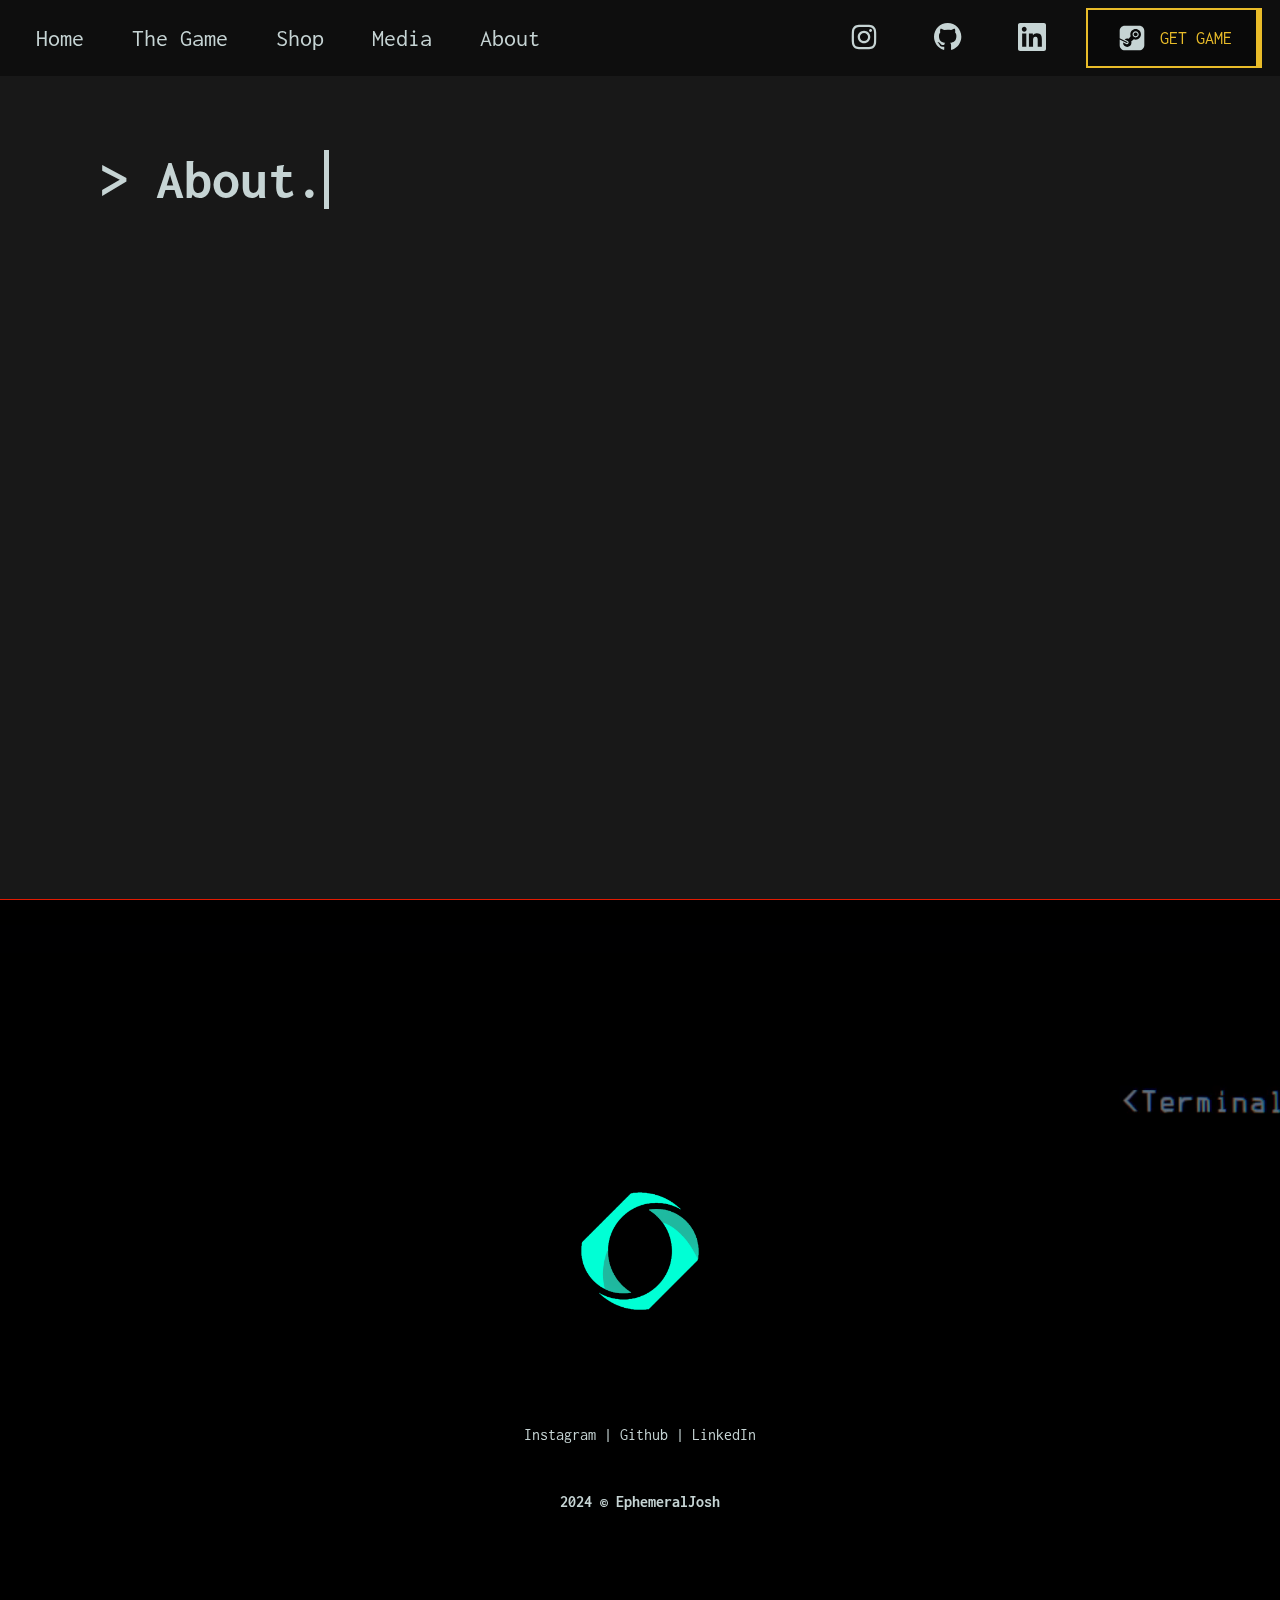
<file: about.html>
<!DOCTYPE html>
<html lang="en">
<head>
    <meta charset="UTF-8">
    <meta name="viewport" content="width=device-width, initial-scale=1.0">
    <link rel="shortcut icon" href="media/image/ephemeral_icon.png">
    <title>About | Ephemeral</title>
    

    <!-- Styles -->
    <link rel="stylesheet" href="styled/styles.css">

    <!-- Fonts -->
    <link rel="preconnect" href="https://fonts.googleapis.com">
    <link rel="preconnect" href="https://fonts.gstatic.com" crossorigin>
    <link href="https://fonts.googleapis.com/css2?family=Inconsolata:wght@200..900&display=swap" rel="stylesheet">


</head>
<body>

    <header class="navbar_container"> 

        <section class="navbar_content">
            
            <button class="navbar_hamburger" type="button" tabindex="0">
                <svg class="navbar_icon" x="10px" y="10px" width="100" height="100" viewBox="0 0 50 50">
                    <path d="M 0 9 L 0 11 L 50 11 L 50 9 Z M 0 24 L 0 26 L 50 26 L 50 24 Z M 0 39 L 0 41 L 50 41 L 50 39 Z"></path>
                </svg>
            </button> 

            <nav class="navbar_links">
                <ul class="navbar_list">
                    <li class="navbar_item">
                        <a class="navbar_link" rel="noopener noreferrer" target="_self" href="index.html">
                            Home
                        </a>
                    </li>
                    <li class="navbar_item">
                        <a class="navbar_link" rel="noopener noreferrer" target="_self" href="game.html">
                            The Game
                        </a>
                    </li>
                    <li class="navbar_item">
                        <a class="navbar_link" rel="noopener noreferrer" target="_self" href="shop.html">
                            Shop
                        </a>
                    </li>
                    <li class="navbar_item">
                        <a class="navbar_link" rel="noopener noreferrer" target="_self" href="media.html">
                            Media
                        </a>
                    </li>
                    <li class="navbar_item">
                        <a class="navbar_link" rel="noopener noreferrer" target="_self" href="about.html">
                            About
                        </a>
                    </li>
                </ul>
            </nav>

            <nav class="navbar_socials">
                <ul class="navbar_list">
                    <li class="navbar_item">
                        <a class="navbar_social_link" title="instagram" href="https://www.instagram.com/iosh.aa/" target="_blank" rel="noopener noreferrer">
                            <svg class="navbar_icon" width="30px" height="30px" viewBox="0 0 448 512">
                                <path d="M224.1 141c-63.6 0-114.9 51.3-114.9 114.9s51.3 114.9 114.9 114.9S339 319.5 339 255.9 287.7 141 224.1 141zm0 189.6c-41.1 0-74.7-33.5-74.7-74.7s33.5-74.7 74.7-74.7 74.7 33.5 74.7 74.7-33.6 74.7-74.7 74.7zm146.4-194.3c0 14.9-12 26.8-26.8 26.8-14.9 0-26.8-12-26.8-26.8s12-26.8 26.8-26.8 26.8 12 26.8 26.8zm76.1 27.2c-1.7-35.9-9.9-67.7-36.2-93.9-26.2-26.2-58-34.4-93.9-36.2-37-2.1-147.9-2.1-184.9 0-35.8 1.7-67.6 9.9-93.9 36.1s-34.4 58-36.2 93.9c-2.1 37-2.1 147.9 0 184.9 1.7 35.9 9.9 67.7 36.2 93.9s58 34.4 93.9 36.2c37 2.1 147.9 2.1 184.9 0 35.9-1.7 67.7-9.9 93.9-36.2 26.2-26.2 34.4-58 36.2-93.9 2.1-37 2.1-147.8 0-184.8zM398.8 388c-7.8 19.6-22.9 34.7-42.6 42.6-29.5 11.7-99.5 9-132.1 9s-102.7 2.6-132.1-9c-19.6-7.8-34.7-22.9-42.6-42.6-11.7-29.5-9-99.5-9-132.1s-2.6-102.7 9-132.1c7.8-19.6 22.9-34.7 42.6-42.6 29.5-11.7 99.5-9 132.1-9s102.7-2.6 132.1 9c19.6 7.8 34.7 22.9 42.6 42.6 11.7 29.5 9 99.5 9 132.1s2.7 102.7-9 132.1z"/>
                            </svg>
                        </a>
                    </li>
                    <li class="navbar_item">
                        <a class="navbar_social_link" title="github" href="https://github.com/IDJoshy" target="_blank" rel="noopener noreferrer">
                            <svg class="navbar_icon" width="30px" height="30px" viewBox="0 0 100 100">
                                <path d="M48.854 0C21.839 0 0 22 0 49.217c0 21.756 13.993 40.172 33.405 46.69 2.427.49 3.316-1.059 3.316-2.362 0-1.141-.08-5.052-.08-9.127-13.59 2.934-16.42-5.867-16.42-5.867-2.184-5.704-5.42-7.17-5.42-7.17-4.448-3.015.324-3.015.324-3.015 4.934.326 7.523 5.052 7.523 5.052 4.367 7.496 11.404 5.378 14.235 4.074.404-3.178 1.699-5.378 3.074-6.6-10.839-1.141-22.243-5.378-22.243-24.283 0-5.378 1.94-9.778 5.014-13.2-.485-1.222-2.184-6.275.486-13.038 0 0 4.125-1.304 13.426 5.052a46.97 46.97 0 0 1 12.214-1.63c4.125 0 8.33.571 12.213 1.63 9.302-6.356 13.427-5.052 13.427-5.052 2.67 6.763.97 11.816.485 13.038 3.155 3.422 5.015 7.822 5.015 13.2 0 18.905-11.404 23.06-22.324 24.283 1.78 1.548 3.316 4.481 3.316 9.126 0 6.6-.08 11.897-.08 13.526 0 1.304.89 2.853 3.316 2.364 19.412-6.52 33.405-24.935 33.405-46.691C97.707 22 75.788 0 48.854 0z" />
                            </svg>
                        </a>
                    </li>
                    <li class="navbar_item">
                        <a class="navbar_social_link" title="linkedIn" href="https://www.linkedin.com/in/joshua-auristondo-gonzales-b7a183304/" target="_blank" rel="noopener noreferrer">
                            <svg class="navbar_icon" width="30px" height="30px" viewBox="0 0 256 256">
                                <path d="M218.123122,218.127392 L180.191928,218.127392 L180.191928,158.724263 C180.191928,144.559023 179.939053,126.323993 160.463756,126.323993 C140.707926,126.323993 137.685284,141.757585 137.685284,157.692986 L137.685284,218.123441 L99.7540894,218.123441 L99.7540894,95.9665207 L136.168036,95.9665207 L136.168036,112.660562 L136.677736,112.660562 C144.102746,99.9650027 157.908637,92.3824528 172.605689,92.9280076 C211.050535,92.9280076 218.138927,118.216023 218.138927,151.114151 L218.123122,218.127392 Z M56.9550587,79.2685282 C44.7981969,79.2707099 34.9413443,69.4171797 34.9391618,57.260052 C34.93698,45.1029244 44.7902948,35.2458562 56.9471566,35.2436736 C69.1040185,35.2414916 78.9608713,45.0950217 78.963054,57.2521493 C78.9641017,63.090208 76.6459976,68.6895714 72.5186979,72.8184433 C68.3913982,76.9473153 62.7929898,79.26748 56.9550587,79.2685282 M75.9206558,218.127392 L37.94995,218.127392 L37.94995,95.9665207 L75.9206558,95.9665207 L75.9206558,218.127392 Z M237.033403,0.0182577091 L18.8895249,0.0182577091 C8.57959469,-0.0980923971 0.124827038,8.16056231 -0.001,18.4706066 L-0.001,237.524091 C0.120519052,247.839103 8.57460631,256.105934 18.8895249,255.9977 L237.033403,255.9977 C247.368728,256.125818 255.855922,247.859464 255.999,237.524091 L255.999,18.4548016 C255.851624,8.12438979 247.363742,-0.133792868 237.033403,0.000790807055"/>
                            </svg>
                        </a>
                    </li>
                </ul>
            </nav>

            <a class="navbar_get" target="_blank" href="https://store.steampowered.com/?l=spanish">
                <svg class="navbar_icon" viewBox="0 0 50 50">
                    <path d="M 12 3 C 7.04 3 3 7.04 3 12 L 3 25.390625 L 16.449219 32.109375 C 16.939219 32.349375 17.140625 32.949219 16.890625 33.449219 C 16.720625 33.799219 16.37 34 16 34 C 15.85 34 15.700781 33.970625 15.550781 33.890625 L 3 27.619141 L 3 38 C 3 42.96 7.04 47 12 47 L 38 47 C 42.96 47 47 42.96 47 38 L 47 12 C 47 7.04 42.96 3 38 3 L 12 3 z M 31.5 9 C 36.74 9 41 13.26 41 18.5 C 41 23.74 36.74 28 31.5 28 C 30.4 28 29.340078 27.819219 28.330078 27.449219 L 23.580078 31.029297 C 23.860078 31.819297 24 32.65 24 33.5 C 24 37.64 20.64 41 16.5 41 C 12.36 41 9 37.64 9 33.5 C 9 33.28 9.0095312 33.069375 9.0195312 32.859375 L 14.660156 35.679688 C 15.080156 35.889688 15.54 36 16 36 C 17.14 36 18.169688 35.359844 18.679688 34.339844 C 19.419687 32.859844 18.819844 31.060312 17.339844 30.320312 L 11.890625 27.589844 C 13.160625 26.589844 14.76 26 16.5 26 C 17.4 26 18.289141 26.160703 19.119141 26.470703 L 22.570312 21.75 C 22.190313 20.71 22 19.62 22 18.5 C 22 13.26 26.26 9 31.5 9 z M 31.5 13 C 28.474279 13 26 15.474279 26 18.5 C 26 21.525721 28.474279 24 31.5 24 C 34.525721 24 37 21.525721 37 18.5 C 37 15.474279 34.525721 13 31.5 13 z M 31.5 15 C 33.444841 15 35 16.555159 35 18.5 C 35 20.444841 33.444841 22 31.5 22 C 29.555159 22 28 20.444841 28 18.5 C 28 16.555159 29.555159 15 31.5 15 z"/>
                </svg>
                Get Game
            </a>
            
            <div class="navbar_hamburger_content">

            </div>

        </section>

    </header>

    <main class="main_container">
        
        <section class="main_content">
    
            <div class="game_container content_container">
    
                <div id="page_title-container">
                    <h1 class="about-title page-title-text"> 
                        > About.
                    </h1>
                </div>
        
            </div>
    
        </section>
    
    </main>

    <footer class="footer_container">

        <div class="footer_content">

            <div class="footer_background-container">
                <video class="footer_background-video" muted autoplay loop>
                    <source src="media/video/movie_002.mp4" type="video/mp4"> 
                </video>
            </div>
            
            <img class="Ephemeral_icon" src="media/image/ephemeral_icon.png" alt="Ephemeral Josh">

            <div class="footer_column">
                <a class="footer_link" title="instagram" href="https://www.instagram.com/iosh.aa/" target="_blank" rel="noopener noreferrer"> Instagram </a>
                <span class="footer_pipe">|</span>
                <a class="footer_link" title="github" href="https://github.com/IDJoshy" target="_blank" rel="noopener noreferrer"> Github </a>
                <span class="footer_pipe">|</span>
                <a class="footer_link" title="linkedIn" href="https://www.linkedin.com/in/joshua-auristondo-gonzales-b7a183304/" target="_blank" rel="noopener noreferrer"> LinkedIn </a>

                <h3 class="footer_text">2024  &#169; EphemeralJosh</h3>
            </div>
        </div> 
        
    </footer>

</body>
</html>
</file>
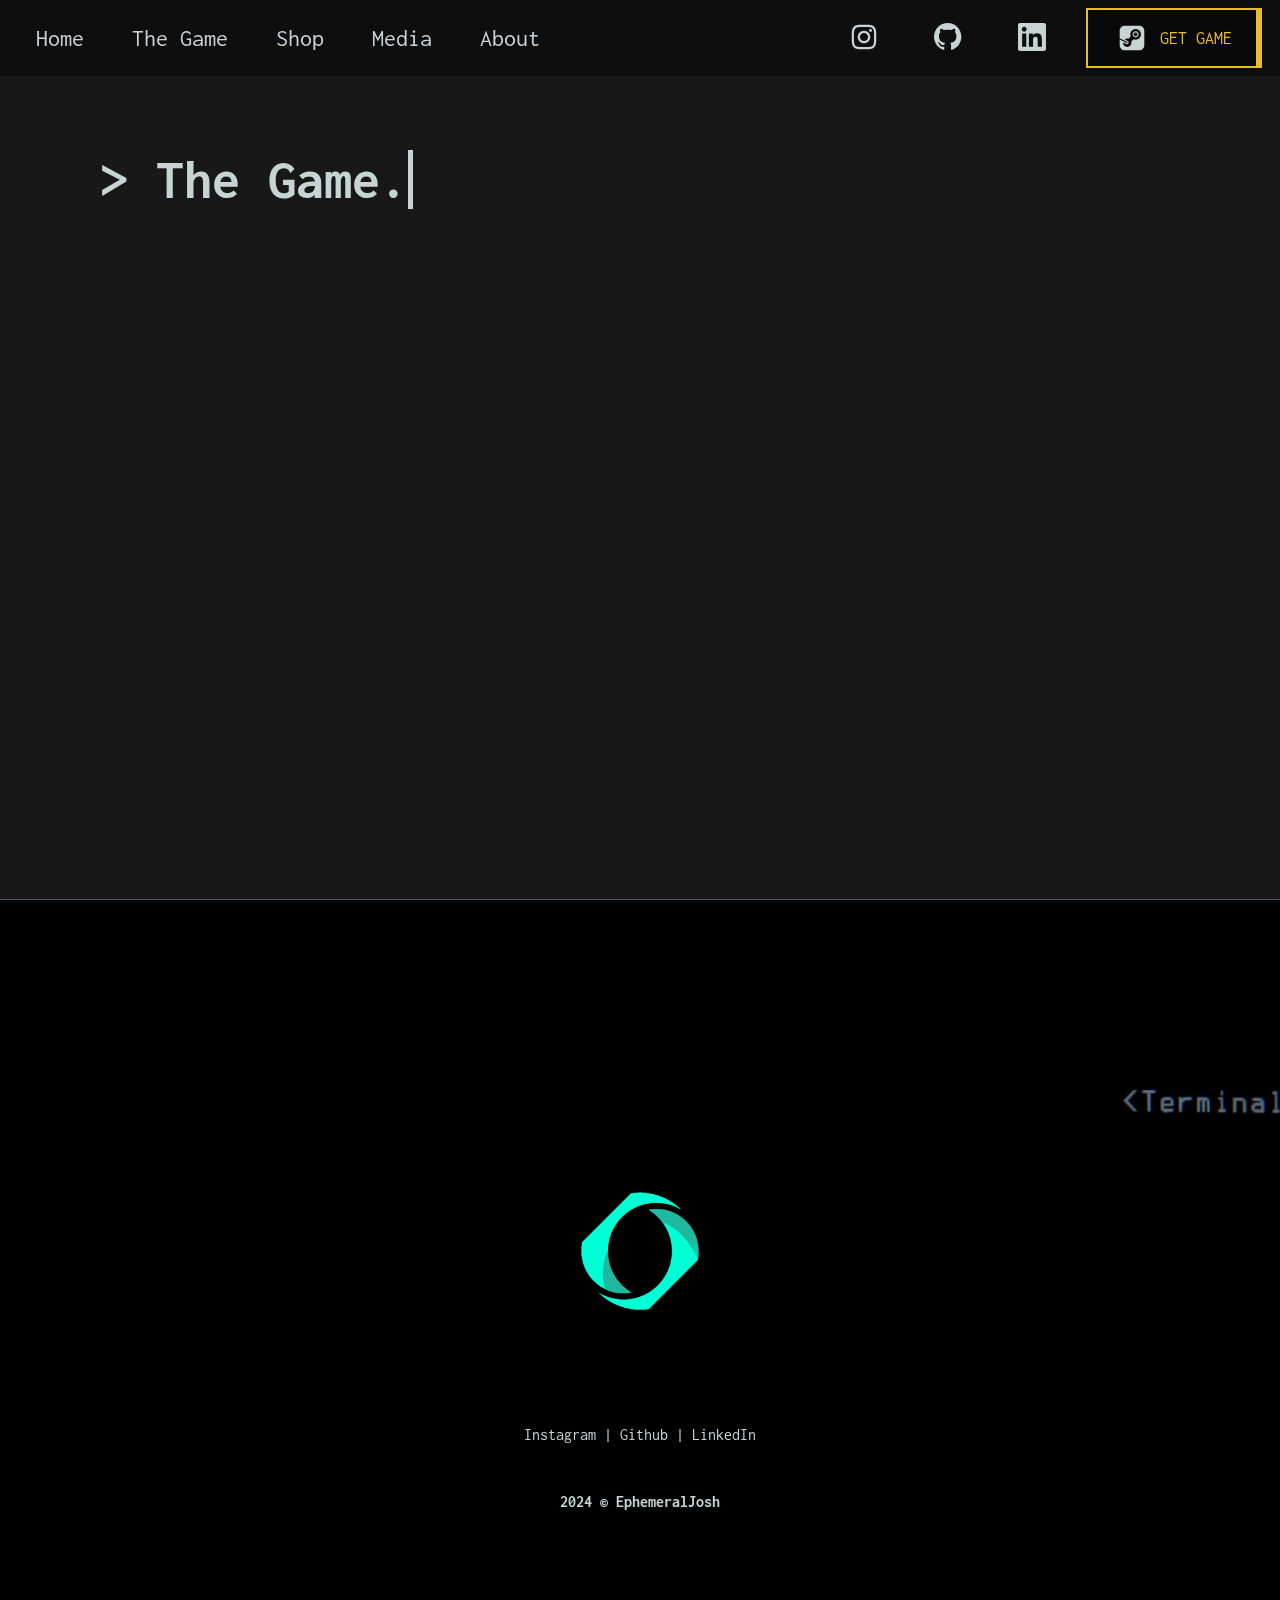
<file: game.html>
<!DOCTYPE html>
<html lang="en">
<head>
    <meta charset="UTF-8">
    <meta name="viewport" content="width=device-width, initial-scale=1.0">
    <link rel="shortcut icon" href="media/image/ephemeral_icon.png">
    <title>The Game | Ephemeral</title>
    

    <!-- Styles -->
    <link rel="stylesheet" href="styled/styles.css">

    <!-- Fonts -->
    <link rel="preconnect" href="https://fonts.googleapis.com">
    <link rel="preconnect" href="https://fonts.gstatic.com" crossorigin>
    <link href="https://fonts.googleapis.com/css2?family=Inconsolata:wght@200..900&display=swap" rel="stylesheet">


</head>
<body>

    <header class="navbar_container"> 

        <section class="navbar_content">
            
            <button class="navbar_hamburger" type="button" tabindex="0">
                <svg class="navbar_icon" x="10px" y="10px" width="100" height="100" viewBox="0 0 50 50">
                    <path d="M 0 9 L 0 11 L 50 11 L 50 9 Z M 0 24 L 0 26 L 50 26 L 50 24 Z M 0 39 L 0 41 L 50 41 L 50 39 Z"></path>
                </svg>
            </button> 

            <nav class="navbar_links">
                <ul class="navbar_list">
                    <li class="navbar_item">
                        <a class="navbar_link" rel="noopener noreferrer" target="_self" href="index.html">
                            Home
                        </a>
                    </li>
                    <li class="navbar_item">
                        <a class="navbar_link" rel="noopener noreferrer" target="_self" href="game.html">
                            The Game
                        </a>
                    </li>
                    <li class="navbar_item">
                        <a class="navbar_link" rel="noopener noreferrer" target="_self" href="shop.html">
                            Shop
                        </a>
                    </li>
                    <li class="navbar_item">
                        <a class="navbar_link" rel="noopener noreferrer" target="_self" href="media.html">
                            Media
                        </a>
                    </li>
                    <li class="navbar_item">
                        <a class="navbar_link" rel="noopener noreferrer" target="_self" href="about.html">
                            About
                        </a>
                    </li>
                </ul>
            </nav>

            <nav class="navbar_socials">
                <ul class="navbar_list">
                    <li class="navbar_item">
                        <a class="navbar_social_link" title="instagram" href="https://www.instagram.com/iosh.aa/" target="_blank" rel="noopener noreferrer">
                            <svg class="navbar_icon" width="30px" height="30px" viewBox="0 0 448 512">
                                <path d="M224.1 141c-63.6 0-114.9 51.3-114.9 114.9s51.3 114.9 114.9 114.9S339 319.5 339 255.9 287.7 141 224.1 141zm0 189.6c-41.1 0-74.7-33.5-74.7-74.7s33.5-74.7 74.7-74.7 74.7 33.5 74.7 74.7-33.6 74.7-74.7 74.7zm146.4-194.3c0 14.9-12 26.8-26.8 26.8-14.9 0-26.8-12-26.8-26.8s12-26.8 26.8-26.8 26.8 12 26.8 26.8zm76.1 27.2c-1.7-35.9-9.9-67.7-36.2-93.9-26.2-26.2-58-34.4-93.9-36.2-37-2.1-147.9-2.1-184.9 0-35.8 1.7-67.6 9.9-93.9 36.1s-34.4 58-36.2 93.9c-2.1 37-2.1 147.9 0 184.9 1.7 35.9 9.9 67.7 36.2 93.9s58 34.4 93.9 36.2c37 2.1 147.9 2.1 184.9 0 35.9-1.7 67.7-9.9 93.9-36.2 26.2-26.2 34.4-58 36.2-93.9 2.1-37 2.1-147.8 0-184.8zM398.8 388c-7.8 19.6-22.9 34.7-42.6 42.6-29.5 11.7-99.5 9-132.1 9s-102.7 2.6-132.1-9c-19.6-7.8-34.7-22.9-42.6-42.6-11.7-29.5-9-99.5-9-132.1s-2.6-102.7 9-132.1c7.8-19.6 22.9-34.7 42.6-42.6 29.5-11.7 99.5-9 132.1-9s102.7-2.6 132.1 9c19.6 7.8 34.7 22.9 42.6 42.6 11.7 29.5 9 99.5 9 132.1s2.7 102.7-9 132.1z"/>
                            </svg>
                        </a>
                    </li>
                    <li class="navbar_item">
                        <a class="navbar_social_link" title="github" href="https://github.com/IDJoshy" target="_blank" rel="noopener noreferrer">
                            <svg class="navbar_icon" width="30px" height="30px" viewBox="0 0 100 100">
                                <path d="M48.854 0C21.839 0 0 22 0 49.217c0 21.756 13.993 40.172 33.405 46.69 2.427.49 3.316-1.059 3.316-2.362 0-1.141-.08-5.052-.08-9.127-13.59 2.934-16.42-5.867-16.42-5.867-2.184-5.704-5.42-7.17-5.42-7.17-4.448-3.015.324-3.015.324-3.015 4.934.326 7.523 5.052 7.523 5.052 4.367 7.496 11.404 5.378 14.235 4.074.404-3.178 1.699-5.378 3.074-6.6-10.839-1.141-22.243-5.378-22.243-24.283 0-5.378 1.94-9.778 5.014-13.2-.485-1.222-2.184-6.275.486-13.038 0 0 4.125-1.304 13.426 5.052a46.97 46.97 0 0 1 12.214-1.63c4.125 0 8.33.571 12.213 1.63 9.302-6.356 13.427-5.052 13.427-5.052 2.67 6.763.97 11.816.485 13.038 3.155 3.422 5.015 7.822 5.015 13.2 0 18.905-11.404 23.06-22.324 24.283 1.78 1.548 3.316 4.481 3.316 9.126 0 6.6-.08 11.897-.08 13.526 0 1.304.89 2.853 3.316 2.364 19.412-6.52 33.405-24.935 33.405-46.691C97.707 22 75.788 0 48.854 0z" />
                            </svg>
                        </a>
                    </li>
                    <li class="navbar_item">
                        <a class="navbar_social_link" title="linkedIn" href="https://www.linkedin.com/in/joshua-auristondo-gonzales-b7a183304/" target="_blank" rel="noopener noreferrer">
                            <svg class="navbar_icon" width="30px" height="30px" viewBox="0 0 256 256">
                                <path d="M218.123122,218.127392 L180.191928,218.127392 L180.191928,158.724263 C180.191928,144.559023 179.939053,126.323993 160.463756,126.323993 C140.707926,126.323993 137.685284,141.757585 137.685284,157.692986 L137.685284,218.123441 L99.7540894,218.123441 L99.7540894,95.9665207 L136.168036,95.9665207 L136.168036,112.660562 L136.677736,112.660562 C144.102746,99.9650027 157.908637,92.3824528 172.605689,92.9280076 C211.050535,92.9280076 218.138927,118.216023 218.138927,151.114151 L218.123122,218.127392 Z M56.9550587,79.2685282 C44.7981969,79.2707099 34.9413443,69.4171797 34.9391618,57.260052 C34.93698,45.1029244 44.7902948,35.2458562 56.9471566,35.2436736 C69.1040185,35.2414916 78.9608713,45.0950217 78.963054,57.2521493 C78.9641017,63.090208 76.6459976,68.6895714 72.5186979,72.8184433 C68.3913982,76.9473153 62.7929898,79.26748 56.9550587,79.2685282 M75.9206558,218.127392 L37.94995,218.127392 L37.94995,95.9665207 L75.9206558,95.9665207 L75.9206558,218.127392 Z M237.033403,0.0182577091 L18.8895249,0.0182577091 C8.57959469,-0.0980923971 0.124827038,8.16056231 -0.001,18.4706066 L-0.001,237.524091 C0.120519052,247.839103 8.57460631,256.105934 18.8895249,255.9977 L237.033403,255.9977 C247.368728,256.125818 255.855922,247.859464 255.999,237.524091 L255.999,18.4548016 C255.851624,8.12438979 247.363742,-0.133792868 237.033403,0.000790807055"/>
                            </svg>
                        </a>
                    </li>
                </ul>
            </nav>

            <a class="navbar_get" target="_blank" href="https://store.steampowered.com/">
                <svg class="navbar_icon" viewBox="0 0 50 50">
                    <path d="M 12 3 C 7.04 3 3 7.04 3 12 L 3 25.390625 L 16.449219 32.109375 C 16.939219 32.349375 17.140625 32.949219 16.890625 33.449219 C 16.720625 33.799219 16.37 34 16 34 C 15.85 34 15.700781 33.970625 15.550781 33.890625 L 3 27.619141 L 3 38 C 3 42.96 7.04 47 12 47 L 38 47 C 42.96 47 47 42.96 47 38 L 47 12 C 47 7.04 42.96 3 38 3 L 12 3 z M 31.5 9 C 36.74 9 41 13.26 41 18.5 C 41 23.74 36.74 28 31.5 28 C 30.4 28 29.340078 27.819219 28.330078 27.449219 L 23.580078 31.029297 C 23.860078 31.819297 24 32.65 24 33.5 C 24 37.64 20.64 41 16.5 41 C 12.36 41 9 37.64 9 33.5 C 9 33.28 9.0095312 33.069375 9.0195312 32.859375 L 14.660156 35.679688 C 15.080156 35.889688 15.54 36 16 36 C 17.14 36 18.169688 35.359844 18.679688 34.339844 C 19.419687 32.859844 18.819844 31.060312 17.339844 30.320312 L 11.890625 27.589844 C 13.160625 26.589844 14.76 26 16.5 26 C 17.4 26 18.289141 26.160703 19.119141 26.470703 L 22.570312 21.75 C 22.190313 20.71 22 19.62 22 18.5 C 22 13.26 26.26 9 31.5 9 z M 31.5 13 C 28.474279 13 26 15.474279 26 18.5 C 26 21.525721 28.474279 24 31.5 24 C 34.525721 24 37 21.525721 37 18.5 C 37 15.474279 34.525721 13 31.5 13 z M 31.5 15 C 33.444841 15 35 16.555159 35 18.5 C 35 20.444841 33.444841 22 31.5 22 C 29.555159 22 28 20.444841 28 18.5 C 28 16.555159 29.555159 15 31.5 15 z"/>
                </svg>
                Get Game
            </a>
            
            <div class="navbar_hamburger_content">

            </div>

        </section>

    </header>

    <main class="main_container">
        
        <section class="main_content">
    
            <div class="game_container content_container">
    
                <div id="page_title-container">
                    <h1 class="game-title page-title-text"> 
                        > The Game. 
                    </h1>
                </div>
    
                <div class="game_content">
    
                    <div class="game_holder">
    
                        <h2 class="game_holder-text">
                            
                        </h2>
                        
                    </div>
    
                </div>
    
            </div>
    
        </section>
    
    </main>

    <footer class="footer_container">

        <div class="footer_content">

            <div class="footer_background-container">
                <video class="footer_background-video" muted autoplay loop>
                    <source src="media/video/movie_002.mp4" type="video/mp4"> 
                </video>
            </div>
            
            <img class="Ephemeral_icon" src="media/image/ephemeral_icon.png" alt="Ephemeral Josh">

            <div class="footer_column">
                <a class="footer_link" title="instagram" href="https://www.instagram.com/iosh.aa/" target="_blank" rel="noopener noreferrer"> Instagram </a>
                <span class="footer_pipe">|</span>
                <a class="footer_link" title="github" href="https://github.com/IDJoshy" target="_blank" rel="noopener noreferrer"> Github </a>
                <span class="footer_pipe">|</span>
                <a class="footer_link" title="linkedIn" href="https://www.linkedin.com/in/joshua-auristondo-gonzales-b7a183304/" target="_blank" rel="noopener noreferrer"> LinkedIn </a>

                <h3 class="footer_text">2024  &#169; EphemeralJosh</h3>
            </div>
        </div> 
        
    </footer>

</body>
</html>
</file>
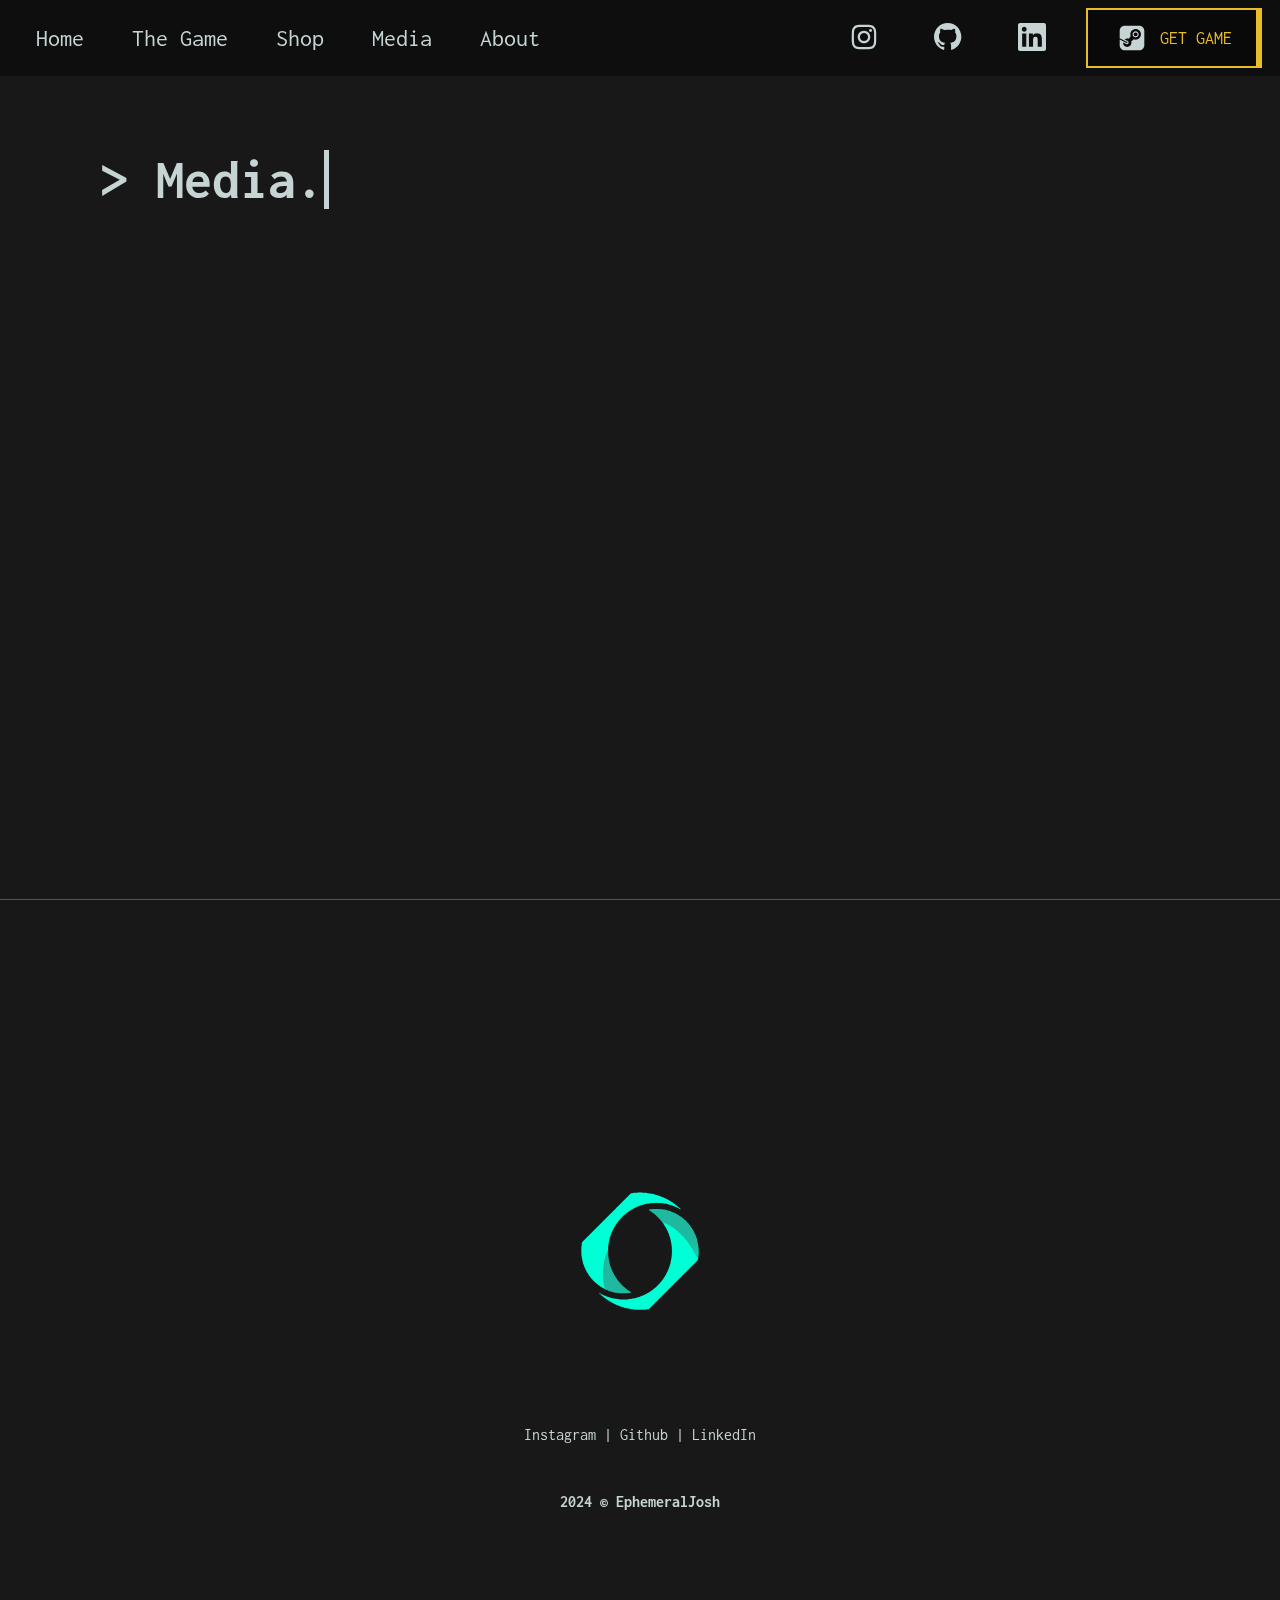
<file: media.html>
<!DOCTYPE html>
<html lang="en">
<head>
    <meta charset="UTF-8">
    <meta name="viewport" content="width=device-width, initial-scale=1.0">
    <link rel="shortcut icon" href="media/image/ephemeral_icon.png">
    <title>Media | Ephemeral</title>
    

    <!-- Styles -->
    <link rel="stylesheet" href="styled/styles.css">

    <!-- Fonts -->
    <link rel="preconnect" href="https://fonts.googleapis.com">
    <link rel="preconnect" href="https://fonts.gstatic.com" crossorigin>
    <link href="https://fonts.googleapis.com/css2?family=Inconsolata:wght@200..900&display=swap" rel="stylesheet">


</head>
<body>

    <header class="navbar_container"> 

        <section class="navbar_content">
            
            <button class="navbar_hamburger" type="button" tabindex="0">
                <svg class="navbar_icon" x="10px" y="10px" width="100" height="100" viewBox="0 0 50 50">
                    <path d="M 0 9 L 0 11 L 50 11 L 50 9 Z M 0 24 L 0 26 L 50 26 L 50 24 Z M 0 39 L 0 41 L 50 41 L 50 39 Z"></path>
                </svg>
            </button> 

            <nav class="navbar_links">
                <ul class="navbar_list">
                    <li class="navbar_item">
                        <a class="navbar_link" rel="noopener noreferrer" target="_self" href="index.html">
                            Home
                        </a>
                    </li>
                    <li class="navbar_item">
                        <a class="navbar_link" rel="noopener noreferrer" target="_self" href="game.html">
                            The Game
                        </a>
                    </li>
                    <li class="navbar_item">
                        <a class="navbar_link" rel="noopener noreferrer" target="_self" href="shop.html">
                            Shop
                        </a>
                    </li>
                    <li class="navbar_item">
                        <a class="navbar_link" rel="noopener noreferrer" target="_self" href="media.html">
                            Media
                        </a>
                    </li>
                    <li class="navbar_item">
                        <a class="navbar_link" rel="noopener noreferrer" target="_self" href="about.html">
                            About
                        </a>
                    </li>
                </ul>
            </nav>

            <nav class="navbar_socials">
                <ul class="navbar_list">
                    <li class="navbar_item">
                        <a class="navbar_social_link" title="instagram" href="https://www.instagram.com/iosh.aa/" target="_blank" rel="noopener noreferrer">
                            <svg class="navbar_icon" width="30px" height="30px" viewBox="0 0 448 512">
                                <path d="M224.1 141c-63.6 0-114.9 51.3-114.9 114.9s51.3 114.9 114.9 114.9S339 319.5 339 255.9 287.7 141 224.1 141zm0 189.6c-41.1 0-74.7-33.5-74.7-74.7s33.5-74.7 74.7-74.7 74.7 33.5 74.7 74.7-33.6 74.7-74.7 74.7zm146.4-194.3c0 14.9-12 26.8-26.8 26.8-14.9 0-26.8-12-26.8-26.8s12-26.8 26.8-26.8 26.8 12 26.8 26.8zm76.1 27.2c-1.7-35.9-9.9-67.7-36.2-93.9-26.2-26.2-58-34.4-93.9-36.2-37-2.1-147.9-2.1-184.9 0-35.8 1.7-67.6 9.9-93.9 36.1s-34.4 58-36.2 93.9c-2.1 37-2.1 147.9 0 184.9 1.7 35.9 9.9 67.7 36.2 93.9s58 34.4 93.9 36.2c37 2.1 147.9 2.1 184.9 0 35.9-1.7 67.7-9.9 93.9-36.2 26.2-26.2 34.4-58 36.2-93.9 2.1-37 2.1-147.8 0-184.8zM398.8 388c-7.8 19.6-22.9 34.7-42.6 42.6-29.5 11.7-99.5 9-132.1 9s-102.7 2.6-132.1-9c-19.6-7.8-34.7-22.9-42.6-42.6-11.7-29.5-9-99.5-9-132.1s-2.6-102.7 9-132.1c7.8-19.6 22.9-34.7 42.6-42.6 29.5-11.7 99.5-9 132.1-9s102.7-2.6 132.1 9c19.6 7.8 34.7 22.9 42.6 42.6 11.7 29.5 9 99.5 9 132.1s2.7 102.7-9 132.1z"/>
                            </svg>
                        </a>
                    </li>
                    <li class="navbar_item">
                        <a class="navbar_social_link" title="github" href="https://github.com/IDJoshy" target="_blank" rel="noopener noreferrer">
                            <svg class="navbar_icon" width="30px" height="30px" viewBox="0 0 100 100">
                                <path d="M48.854 0C21.839 0 0 22 0 49.217c0 21.756 13.993 40.172 33.405 46.69 2.427.49 3.316-1.059 3.316-2.362 0-1.141-.08-5.052-.08-9.127-13.59 2.934-16.42-5.867-16.42-5.867-2.184-5.704-5.42-7.17-5.42-7.17-4.448-3.015.324-3.015.324-3.015 4.934.326 7.523 5.052 7.523 5.052 4.367 7.496 11.404 5.378 14.235 4.074.404-3.178 1.699-5.378 3.074-6.6-10.839-1.141-22.243-5.378-22.243-24.283 0-5.378 1.94-9.778 5.014-13.2-.485-1.222-2.184-6.275.486-13.038 0 0 4.125-1.304 13.426 5.052a46.97 46.97 0 0 1 12.214-1.63c4.125 0 8.33.571 12.213 1.63 9.302-6.356 13.427-5.052 13.427-5.052 2.67 6.763.97 11.816.485 13.038 3.155 3.422 5.015 7.822 5.015 13.2 0 18.905-11.404 23.06-22.324 24.283 1.78 1.548 3.316 4.481 3.316 9.126 0 6.6-.08 11.897-.08 13.526 0 1.304.89 2.853 3.316 2.364 19.412-6.52 33.405-24.935 33.405-46.691C97.707 22 75.788 0 48.854 0z" />
                            </svg>
                        </a>
                    </li>
                    <li class="navbar_item">
                        <a class="navbar_social_link" title="linkedIn" href="https://www.linkedin.com/in/joshua-auristondo-gonzales-b7a183304/" target="_blank" rel="noopener noreferrer">
                            <svg class="navbar_icon" width="30px" height="30px" viewBox="0 0 256 256">
                                <path d="M218.123122,218.127392 L180.191928,218.127392 L180.191928,158.724263 C180.191928,144.559023 179.939053,126.323993 160.463756,126.323993 C140.707926,126.323993 137.685284,141.757585 137.685284,157.692986 L137.685284,218.123441 L99.7540894,218.123441 L99.7540894,95.9665207 L136.168036,95.9665207 L136.168036,112.660562 L136.677736,112.660562 C144.102746,99.9650027 157.908637,92.3824528 172.605689,92.9280076 C211.050535,92.9280076 218.138927,118.216023 218.138927,151.114151 L218.123122,218.127392 Z M56.9550587,79.2685282 C44.7981969,79.2707099 34.9413443,69.4171797 34.9391618,57.260052 C34.93698,45.1029244 44.7902948,35.2458562 56.9471566,35.2436736 C69.1040185,35.2414916 78.9608713,45.0950217 78.963054,57.2521493 C78.9641017,63.090208 76.6459976,68.6895714 72.5186979,72.8184433 C68.3913982,76.9473153 62.7929898,79.26748 56.9550587,79.2685282 M75.9206558,218.127392 L37.94995,218.127392 L37.94995,95.9665207 L75.9206558,95.9665207 L75.9206558,218.127392 Z M237.033403,0.0182577091 L18.8895249,0.0182577091 C8.57959469,-0.0980923971 0.124827038,8.16056231 -0.001,18.4706066 L-0.001,237.524091 C0.120519052,247.839103 8.57460631,256.105934 18.8895249,255.9977 L237.033403,255.9977 C247.368728,256.125818 255.855922,247.859464 255.999,237.524091 L255.999,18.4548016 C255.851624,8.12438979 247.363742,-0.133792868 237.033403,0.000790807055"/>
                            </svg>
                        </a>
                    </li>
                </ul>
            </nav>

            <a class="navbar_get" target="_blank" href="https://store.steampowered.com/">
                <svg class="navbar_icon" viewBox="0 0 50 50">
                    <path d="M 12 3 C 7.04 3 3 7.04 3 12 L 3 25.390625 L 16.449219 32.109375 C 16.939219 32.349375 17.140625 32.949219 16.890625 33.449219 C 16.720625 33.799219 16.37 34 16 34 C 15.85 34 15.700781 33.970625 15.550781 33.890625 L 3 27.619141 L 3 38 C 3 42.96 7.04 47 12 47 L 38 47 C 42.96 47 47 42.96 47 38 L 47 12 C 47 7.04 42.96 3 38 3 L 12 3 z M 31.5 9 C 36.74 9 41 13.26 41 18.5 C 41 23.74 36.74 28 31.5 28 C 30.4 28 29.340078 27.819219 28.330078 27.449219 L 23.580078 31.029297 C 23.860078 31.819297 24 32.65 24 33.5 C 24 37.64 20.64 41 16.5 41 C 12.36 41 9 37.64 9 33.5 C 9 33.28 9.0095312 33.069375 9.0195312 32.859375 L 14.660156 35.679688 C 15.080156 35.889688 15.54 36 16 36 C 17.14 36 18.169688 35.359844 18.679688 34.339844 C 19.419687 32.859844 18.819844 31.060312 17.339844 30.320312 L 11.890625 27.589844 C 13.160625 26.589844 14.76 26 16.5 26 C 17.4 26 18.289141 26.160703 19.119141 26.470703 L 22.570312 21.75 C 22.190313 20.71 22 19.62 22 18.5 C 22 13.26 26.26 9 31.5 9 z M 31.5 13 C 28.474279 13 26 15.474279 26 18.5 C 26 21.525721 28.474279 24 31.5 24 C 34.525721 24 37 21.525721 37 18.5 C 37 15.474279 34.525721 13 31.5 13 z M 31.5 15 C 33.444841 15 35 16.555159 35 18.5 C 35 20.444841 33.444841 22 31.5 22 C 29.555159 22 28 20.444841 28 18.5 C 28 16.555159 29.555159 15 31.5 15 z"/>
                </svg>
                Get Game
            </a>
            
            <div class="navbar_hamburger_content">

            </div>

        </section>

    </header>

    <main class="main_container">
        
        <section class="main_content">
    
            <div class="media_container content_container">
    
                <div id="page_title-container">
                    <h1 class="media-title page-title-text"> 
                        > Media.
                    </h1>
                </div>
    
            </div>
    
        </section>
    
    </main>

    <footer class="footer_container">

        <div class="footer_content">

            <div class="footer_background-container">
                <video class="footer_background-video" muted autoplay loop>
                    <source src="media/video/movie_002.mp4" type="video/mp4"> 
                </video>
            </div>
            
            <img class="Ephemeral_icon" src="media/image/ephemeral_icon.png" alt="Ephemeral Josh">

            <div class="footer_column">
                <a class="footer_link" title="instagram" href="https://www.instagram.com/iosh.aa/" target="_blank" rel="noopener noreferrer"> Instagram </a>
                <span class="footer_pipe">|</span>
                <a class="footer_link" title="github" href="https://github.com/IDJoshy" target="_blank" rel="noopener noreferrer"> Github </a>
                <span class="footer_pipe">|</span>
                <a class="footer_link" title="linkedIn" href="https://www.linkedin.com/in/joshua-auristondo-gonzales-b7a183304/" target="_blank" rel="noopener noreferrer"> LinkedIn </a>

                <h3 class="footer_text">2024  &#169; EphemeralJosh</h3>
            </div>
        </div> 
        
    </footer>

</body>
</html>
</file>
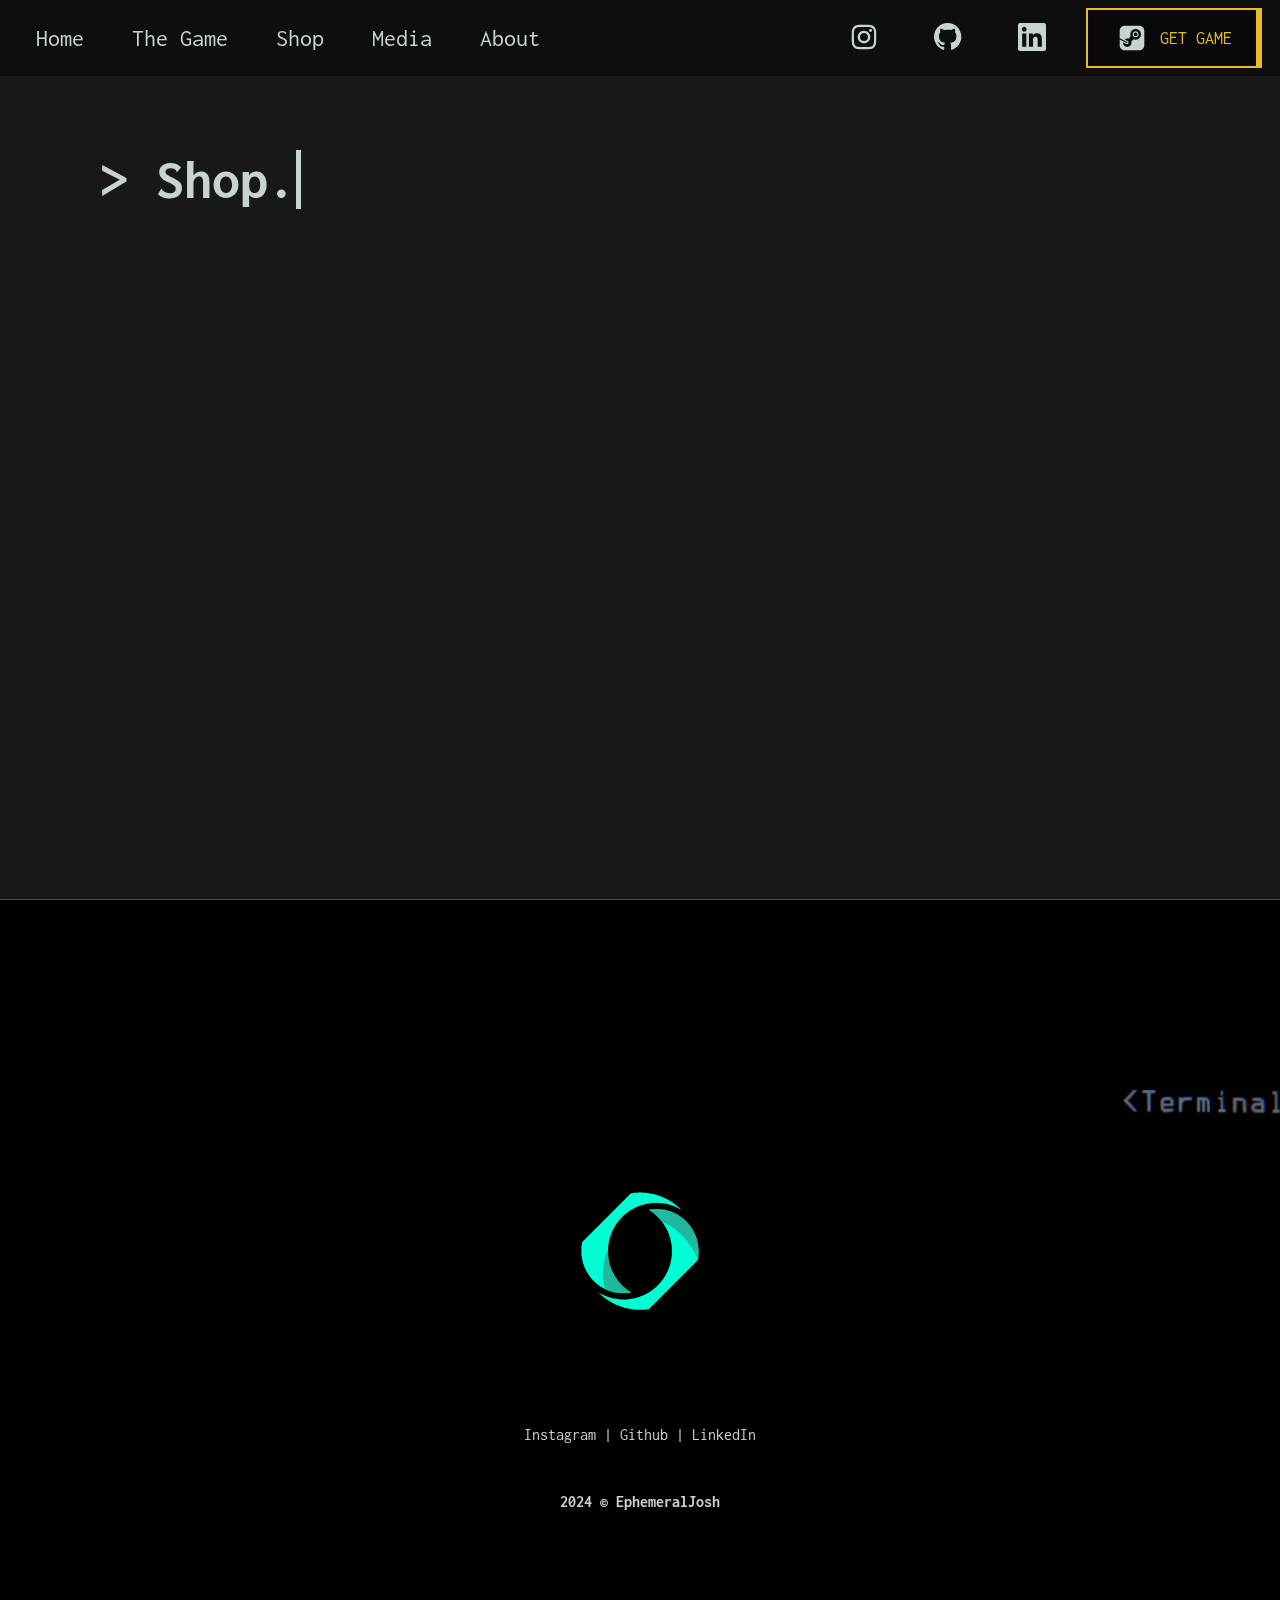
<file: shop.html>
<!DOCTYPE html>
<html lang="en">
<head>
    <meta charset="UTF-8">
    <meta name="viewport" content="width=device-width, initial-scale=1.0">
    <link rel="shortcut icon" href="media/image/ephemeral_icon.png">
    <title>Shop | Ephemeral</title>
    

    <!-- Styles -->
    <link rel="stylesheet" href="styled/styles.css">

    <!-- Fonts -->
    <link rel="preconnect" href="https://fonts.googleapis.com">
    <link rel="preconnect" href="https://fonts.gstatic.com" crossorigin>
    <link href="https://fonts.googleapis.com/css2?family=Inconsolata:wght@200..900&display=swap" rel="stylesheet">


</head>
<body>

    <header class="navbar_container"> 

        <section class="navbar_content">
            
            <button class="navbar_hamburger" type="button" tabindex="0">
                <svg class="navbar_icon" x="10px" y="10px" width="100" height="100" viewBox="0 0 50 50">
                    <path d="M 0 9 L 0 11 L 50 11 L 50 9 Z M 0 24 L 0 26 L 50 26 L 50 24 Z M 0 39 L 0 41 L 50 41 L 50 39 Z"></path>
                </svg>
            </button> 

            <nav class="navbar_links">
                <ul class="navbar_list">
                    <li class="navbar_item">
                        <a class="navbar_link" rel="noopener noreferrer" target="_self" href="index.html">
                            Home
                        </a>
                    </li>
                    <li class="navbar_item">
                        <a class="navbar_link" rel="noopener noreferrer" target="_self" href="game.html">
                            The Game
                        </a>
                    </li>
                    <li class="navbar_item">
                        <a class="navbar_link" rel="noopener noreferrer" target="_self" href="shop.html">
                            Shop
                        </a>
                    </li>
                    <li class="navbar_item">
                        <a class="navbar_link" rel="noopener noreferrer" target="_self" href="media.html">
                            Media
                        </a>
                    </li>
                    <li class="navbar_item">
                        <a class="navbar_link" rel="noopener noreferrer" target="_self" href="about.html">
                            About
                        </a>
                    </li>
                </ul>
            </nav>

            <nav class="navbar_socials">
                <ul class="navbar_list">
                    <li class="navbar_item">
                        <a class="navbar_social_link" title="instagram" href="https://www.instagram.com/iosh.aa/" target="_blank" rel="noopener noreferrer">
                            <svg class="navbar_icon" width="30px" height="30px" viewBox="0 0 448 512">
                                <path d="M224.1 141c-63.6 0-114.9 51.3-114.9 114.9s51.3 114.9 114.9 114.9S339 319.5 339 255.9 287.7 141 224.1 141zm0 189.6c-41.1 0-74.7-33.5-74.7-74.7s33.5-74.7 74.7-74.7 74.7 33.5 74.7 74.7-33.6 74.7-74.7 74.7zm146.4-194.3c0 14.9-12 26.8-26.8 26.8-14.9 0-26.8-12-26.8-26.8s12-26.8 26.8-26.8 26.8 12 26.8 26.8zm76.1 27.2c-1.7-35.9-9.9-67.7-36.2-93.9-26.2-26.2-58-34.4-93.9-36.2-37-2.1-147.9-2.1-184.9 0-35.8 1.7-67.6 9.9-93.9 36.1s-34.4 58-36.2 93.9c-2.1 37-2.1 147.9 0 184.9 1.7 35.9 9.9 67.7 36.2 93.9s58 34.4 93.9 36.2c37 2.1 147.9 2.1 184.9 0 35.9-1.7 67.7-9.9 93.9-36.2 26.2-26.2 34.4-58 36.2-93.9 2.1-37 2.1-147.8 0-184.8zM398.8 388c-7.8 19.6-22.9 34.7-42.6 42.6-29.5 11.7-99.5 9-132.1 9s-102.7 2.6-132.1-9c-19.6-7.8-34.7-22.9-42.6-42.6-11.7-29.5-9-99.5-9-132.1s-2.6-102.7 9-132.1c7.8-19.6 22.9-34.7 42.6-42.6 29.5-11.7 99.5-9 132.1-9s102.7-2.6 132.1 9c19.6 7.8 34.7 22.9 42.6 42.6 11.7 29.5 9 99.5 9 132.1s2.7 102.7-9 132.1z"/>
                            </svg>
                        </a>
                    </li>
                    <li class="navbar_item">
                        <a class="navbar_social_link" title="github" href="https://github.com/IDJoshy" target="_blank" rel="noopener noreferrer">
                            <svg class="navbar_icon" width="30px" height="30px" viewBox="0 0 100 100">
                                <path d="M48.854 0C21.839 0 0 22 0 49.217c0 21.756 13.993 40.172 33.405 46.69 2.427.49 3.316-1.059 3.316-2.362 0-1.141-.08-5.052-.08-9.127-13.59 2.934-16.42-5.867-16.42-5.867-2.184-5.704-5.42-7.17-5.42-7.17-4.448-3.015.324-3.015.324-3.015 4.934.326 7.523 5.052 7.523 5.052 4.367 7.496 11.404 5.378 14.235 4.074.404-3.178 1.699-5.378 3.074-6.6-10.839-1.141-22.243-5.378-22.243-24.283 0-5.378 1.94-9.778 5.014-13.2-.485-1.222-2.184-6.275.486-13.038 0 0 4.125-1.304 13.426 5.052a46.97 46.97 0 0 1 12.214-1.63c4.125 0 8.33.571 12.213 1.63 9.302-6.356 13.427-5.052 13.427-5.052 2.67 6.763.97 11.816.485 13.038 3.155 3.422 5.015 7.822 5.015 13.2 0 18.905-11.404 23.06-22.324 24.283 1.78 1.548 3.316 4.481 3.316 9.126 0 6.6-.08 11.897-.08 13.526 0 1.304.89 2.853 3.316 2.364 19.412-6.52 33.405-24.935 33.405-46.691C97.707 22 75.788 0 48.854 0z" />
                            </svg>
                        </a>
                    </li>
                    <li class="navbar_item">
                        <a class="navbar_social_link" title="linkedIn" href="https://www.linkedin.com/in/joshua-auristondo-gonzales-b7a183304/" target="_blank" rel="noopener noreferrer">
                            <svg class="navbar_icon" width="30px" height="30px" viewBox="0 0 256 256">
                                <path d="M218.123122,218.127392 L180.191928,218.127392 L180.191928,158.724263 C180.191928,144.559023 179.939053,126.323993 160.463756,126.323993 C140.707926,126.323993 137.685284,141.757585 137.685284,157.692986 L137.685284,218.123441 L99.7540894,218.123441 L99.7540894,95.9665207 L136.168036,95.9665207 L136.168036,112.660562 L136.677736,112.660562 C144.102746,99.9650027 157.908637,92.3824528 172.605689,92.9280076 C211.050535,92.9280076 218.138927,118.216023 218.138927,151.114151 L218.123122,218.127392 Z M56.9550587,79.2685282 C44.7981969,79.2707099 34.9413443,69.4171797 34.9391618,57.260052 C34.93698,45.1029244 44.7902948,35.2458562 56.9471566,35.2436736 C69.1040185,35.2414916 78.9608713,45.0950217 78.963054,57.2521493 C78.9641017,63.090208 76.6459976,68.6895714 72.5186979,72.8184433 C68.3913982,76.9473153 62.7929898,79.26748 56.9550587,79.2685282 M75.9206558,218.127392 L37.94995,218.127392 L37.94995,95.9665207 L75.9206558,95.9665207 L75.9206558,218.127392 Z M237.033403,0.0182577091 L18.8895249,0.0182577091 C8.57959469,-0.0980923971 0.124827038,8.16056231 -0.001,18.4706066 L-0.001,237.524091 C0.120519052,247.839103 8.57460631,256.105934 18.8895249,255.9977 L237.033403,255.9977 C247.368728,256.125818 255.855922,247.859464 255.999,237.524091 L255.999,18.4548016 C255.851624,8.12438979 247.363742,-0.133792868 237.033403,0.000790807055"/>
                            </svg>
                        </a>
                    </li>
                </ul>
            </nav>

            <a class="navbar_get" target="_blank" href="https://store.steampowered.com/">
                <svg class="navbar_icon" viewBox="0 0 50 50">
                    <path d="M 12 3 C 7.04 3 3 7.04 3 12 L 3 25.390625 L 16.449219 32.109375 C 16.939219 32.349375 17.140625 32.949219 16.890625 33.449219 C 16.720625 33.799219 16.37 34 16 34 C 15.85 34 15.700781 33.970625 15.550781 33.890625 L 3 27.619141 L 3 38 C 3 42.96 7.04 47 12 47 L 38 47 C 42.96 47 47 42.96 47 38 L 47 12 C 47 7.04 42.96 3 38 3 L 12 3 z M 31.5 9 C 36.74 9 41 13.26 41 18.5 C 41 23.74 36.74 28 31.5 28 C 30.4 28 29.340078 27.819219 28.330078 27.449219 L 23.580078 31.029297 C 23.860078 31.819297 24 32.65 24 33.5 C 24 37.64 20.64 41 16.5 41 C 12.36 41 9 37.64 9 33.5 C 9 33.28 9.0095312 33.069375 9.0195312 32.859375 L 14.660156 35.679688 C 15.080156 35.889688 15.54 36 16 36 C 17.14 36 18.169688 35.359844 18.679688 34.339844 C 19.419687 32.859844 18.819844 31.060312 17.339844 30.320312 L 11.890625 27.589844 C 13.160625 26.589844 14.76 26 16.5 26 C 17.4 26 18.289141 26.160703 19.119141 26.470703 L 22.570312 21.75 C 22.190313 20.71 22 19.62 22 18.5 C 22 13.26 26.26 9 31.5 9 z M 31.5 13 C 28.474279 13 26 15.474279 26 18.5 C 26 21.525721 28.474279 24 31.5 24 C 34.525721 24 37 21.525721 37 18.5 C 37 15.474279 34.525721 13 31.5 13 z M 31.5 15 C 33.444841 15 35 16.555159 35 18.5 C 35 20.444841 33.444841 22 31.5 22 C 29.555159 22 28 20.444841 28 18.5 C 28 16.555159 29.555159 15 31.5 15 z"/>
                </svg>
                Get Game
            </a>
            
            <div class="navbar_hamburger_content">

            </div>

        </section>

    </header>

    <main class="main_container">
        
        <section class="main_content">
    
            <div class="shop_container content_container">
    
                <div id="page_title-container">
                    <h1 class="shop-title page-title-text"> 
                        > Shop.
                    </h1>
                </div>
        
            </div>
    
        </section>
    
    </main>

    <footer class="footer_container">

        <div class="footer_content">

            <div class="footer_background-container">
                <video class="footer_background-video" muted autoplay loop>
                    <source src="media/video/movie_002.mp4" type="video/mp4"> 
                </video>
            </div>
            
            <img class="Ephemeral_icon" src="media/image/ephemeral_icon.png" alt="Ephemeral Josh">

            <div class="footer_column">
                <a class="footer_link" title="instagram" href="https://www.instagram.com/iosh.aa/" target="_blank" rel="noopener noreferrer"> Instagram </a>
                <span class="footer_pipe">|</span>
                <a class="footer_link" title="github" href="https://github.com/IDJoshy" target="_blank" rel="noopener noreferrer"> Github </a>
                <span class="footer_pipe">|</span>
                <a class="footer_link" title="linkedIn" href="https://www.linkedin.com/in/joshua-auristondo-gonzales-b7a183304/" target="_blank" rel="noopener noreferrer"> LinkedIn </a>

                <h3 class="footer_text">2024  &#169; EphemeralJosh</h3>
            </div>
        </div> 
        
    </footer>

</body>
</html>
</file>
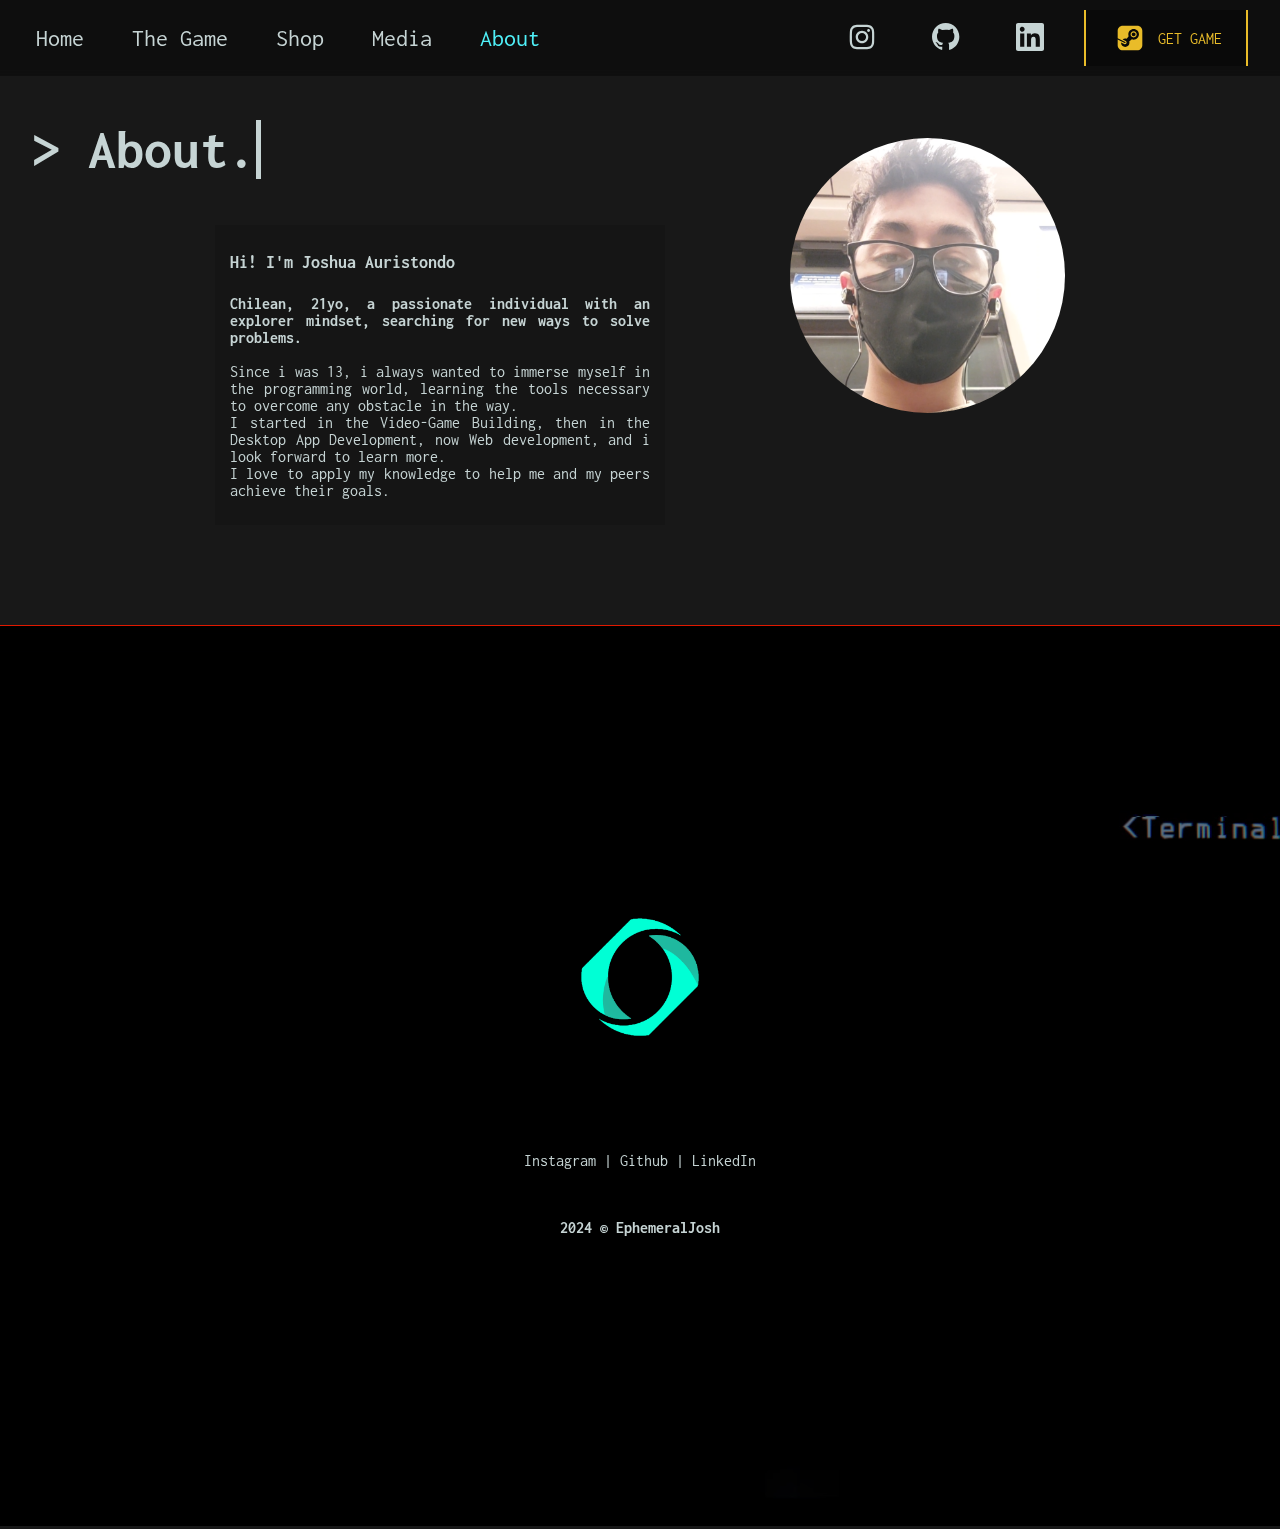
<file: pages/about.html>
<!DOCTYPE html>
<html lang="en">
<head>
    <meta charset="UTF-8">
    <meta name="viewport" content="width=device-width, initial-scale=1.0">
    <link rel="shortcut icon" href="../media/image/ephemeral_icon.png">
    <title>About | Ephemeral</title>
    

    <!-- Styles -->
    <link rel="stylesheet" href="../styles/styles.css">

    <!-- Fonts -->
    <link rel="preconnect" href="https://fonts.googleapis.com">
    <link rel="preconnect" href="https://fonts.gstatic.com" crossorigin>
    <link href="https://fonts.googleapis.com/css2?family=Inconsolata:wght@200..900&display=swap" rel="stylesheet">


</head>
<body>

    <header class="navbar"> 

        <section class="navbar__container">

            <div class="navbar__content">
            
                <button class="navbar__hamburger__button navbar__hamburger__button--open" type="button" tabindex="0">   
                    <svg class="navbar__icon navbar__icon--hamburger" x="10px" y="10px" width="100" height="100" viewBox="0 0 50 50">
                        <path d="M 0 9 L 0 11 L 50 11 L 50 9 Z M 0 24 L 0 26 L 50 26 L 50 24 Z M 0 39 L 0 41 L 50 41 L 50 39 Z"></path>
                    </svg>
                </button> 

                <!-- <button class="navbar__hamburger__button navbar__hamburger__button--close" type="button" tabindex="0">
                    <svg class="navbar__icon navbar__icon--hamburger" x="10px" y="10px" width="100" height="100" viewBox="0 0 460.775 460.775">
                        <path d="M285.08,230.397L456.218,59.27c6.076-6.077,6.076-15.911,0-21.986L423.511,4.565c-2.913-2.911-6.866-4.55-10.992-4.55  c-4.127,0-8.08,1.639-10.993,4.55l-171.138,171.14L59.25,4.565c-2.913-2.911-6.866-4.55-10.993-4.55  c-4.126,0-8.08,1.639-10.992,4.55L4.558,37.284c-6.077,6.075-6.077,15.909,0,21.986l171.138,171.128L4.575,401.505  c-6.074,6.077-6.074,15.911,0,21.986l32.709,32.719c2.911,2.911,6.865,4.55,10.992,4.55c4.127,0,8.08-1.639,10.994-4.55  l171.117-171.12l171.118,171.12c2.913,2.911,6.866,4.55,10.993,4.55c4.128,0,8.081-1.639,10.992-4.55l32.709-32.719  c6.074-6.075,6.074-15.909,0-21.986L285.08,230.397z"></path>
                    </svg>
                </button> -->
    
                <nav class="navbar__links">
                    <ul class="navbar__list">
                        <li class="navbar__item">
                            <a class="navbar__link" rel="noopener noreferrer" target="_self" href="../index.html">
                                Home
                            </a>
                        </li>
                        <li class="navbar__item">
                            <a class="navbar__link" rel="noopener noreferrer" target="_self" href="./game.html">
                                The Game
                            </a>
                        </li>
                        <li class="navbar__item">
                            <a class="navbar__link" rel="noopener noreferrer" target="_self" href="./shop.html">
                                Shop
                            </a>
                        </li>
                        <li class="navbar__item">
                            <a class="navbar__link" rel="noopener noreferrer" target="_self" href="./media.html">
                                Media
                            </a>
                        </li>
                        <li class="navbar__item">
                            <a class="navbar__link navbar__link--active" rel="noopener noreferrer" target="_self" href="./about.html">
                                About
                            </a>
                        </li>
                    </ul>
                </nav>
    
                <nav class="navbar__socials">
                    <ul class="navbar__list">
                        <li class="navbar__item">
                            <a class="navbar__social__link" title="instagram" href="https://www.instagram.com/iosh.aa/" target="_blank" rel="noopener noreferrer">
                                <svg class="navbar__icon navbar__icon--instagram" width="30px" height="30px" viewBox="0 0 448 512">
                                    <path d="M224.1 141c-63.6 0-114.9 51.3-114.9 114.9s51.3 114.9 114.9 114.9S339 319.5 339 255.9 287.7 141 224.1 141zm0 189.6c-41.1 0-74.7-33.5-74.7-74.7s33.5-74.7 74.7-74.7 74.7 33.5 74.7 74.7-33.6 74.7-74.7 74.7zm146.4-194.3c0 14.9-12 26.8-26.8 26.8-14.9 0-26.8-12-26.8-26.8s12-26.8 26.8-26.8 26.8 12 26.8 26.8zm76.1 27.2c-1.7-35.9-9.9-67.7-36.2-93.9-26.2-26.2-58-34.4-93.9-36.2-37-2.1-147.9-2.1-184.9 0-35.8 1.7-67.6 9.9-93.9 36.1s-34.4 58-36.2 93.9c-2.1 37-2.1 147.9 0 184.9 1.7 35.9 9.9 67.7 36.2 93.9s58 34.4 93.9 36.2c37 2.1 147.9 2.1 184.9 0 35.9-1.7 67.7-9.9 93.9-36.2 26.2-26.2 34.4-58 36.2-93.9 2.1-37 2.1-147.8 0-184.8zM398.8 388c-7.8 19.6-22.9 34.7-42.6 42.6-29.5 11.7-99.5 9-132.1 9s-102.7 2.6-132.1-9c-19.6-7.8-34.7-22.9-42.6-42.6-11.7-29.5-9-99.5-9-132.1s-2.6-102.7 9-132.1c7.8-19.6 22.9-34.7 42.6-42.6 29.5-11.7 99.5-9 132.1-9s102.7-2.6 132.1 9c19.6 7.8 34.7 22.9 42.6 42.6 11.7 29.5 9 99.5 9 132.1s2.7 102.7-9 132.1z"/>
                                </svg>
                            </a>
                        </li>
                        <li class="navbar__item">
                            <a class="navbar__social__link" title="github" href="https://github.com/IDJoshy" target="_blank" rel="noopener noreferrer">
                                <svg class="navbar__icon navbar__icon--github" width="30px" height="30px" viewBox="0 0 100 100">
                                    <path d="M48.854 0C21.839 0 0 22 0 49.217c0 21.756 13.993 40.172 33.405 46.69 2.427.49 3.316-1.059 3.316-2.362 0-1.141-.08-5.052-.08-9.127-13.59 2.934-16.42-5.867-16.42-5.867-2.184-5.704-5.42-7.17-5.42-7.17-4.448-3.015.324-3.015.324-3.015 4.934.326 7.523 5.052 7.523 5.052 4.367 7.496 11.404 5.378 14.235 4.074.404-3.178 1.699-5.378 3.074-6.6-10.839-1.141-22.243-5.378-22.243-24.283 0-5.378 1.94-9.778 5.014-13.2-.485-1.222-2.184-6.275.486-13.038 0 0 4.125-1.304 13.426 5.052a46.97 46.97 0 0 1 12.214-1.63c4.125 0 8.33.571 12.213 1.63 9.302-6.356 13.427-5.052 13.427-5.052 2.67 6.763.97 11.816.485 13.038 3.155 3.422 5.015 7.822 5.015 13.2 0 18.905-11.404 23.06-22.324 24.283 1.78 1.548 3.316 4.481 3.316 9.126 0 6.6-.08 11.897-.08 13.526 0 1.304.89 2.853 3.316 2.364 19.412-6.52 33.405-24.935 33.405-46.691C97.707 22 75.788 0 48.854 0z" />
                                </svg>
                            </a>
                        </li>
                        <li class="navbar__item">
                            <a class="navbar__social__link" title="linkedin" href="https://www.linkedin.com/in/joshua-auristondo-gonzales-b7a183304/" target="_blank" rel="noopener noreferrer">
                                <svg class="navbar__icon navbar__icon--linkedin" width="30px" height="30px" viewBox="0 0 256 256">
                                    <path d="M218.123122,218.127392 L180.191928,218.127392 L180.191928,158.724263 C180.191928,144.559023 179.939053,126.323993 160.463756,126.323993 C140.707926,126.323993 137.685284,141.757585 137.685284,157.692986 L137.685284,218.123441 L99.7540894,218.123441 L99.7540894,95.9665207 L136.168036,95.9665207 L136.168036,112.660562 L136.677736,112.660562 C144.102746,99.9650027 157.908637,92.3824528 172.605689,92.9280076 C211.050535,92.9280076 218.138927,118.216023 218.138927,151.114151 L218.123122,218.127392 Z M56.9550587,79.2685282 C44.7981969,79.2707099 34.9413443,69.4171797 34.9391618,57.260052 C34.93698,45.1029244 44.7902948,35.2458562 56.9471566,35.2436736 C69.1040185,35.2414916 78.9608713,45.0950217 78.963054,57.2521493 C78.9641017,63.090208 76.6459976,68.6895714 72.5186979,72.8184433 C68.3913982,76.9473153 62.7929898,79.26748 56.9550587,79.2685282 M75.9206558,218.127392 L37.94995,218.127392 L37.94995,95.9665207 L75.9206558,95.9665207 L75.9206558,218.127392 Z M237.033403,0.0182577091 L18.8895249,0.0182577091 C8.57959469,-0.0980923971 0.124827038,8.16056231 -0.001,18.4706066 L-0.001,237.524091 C0.120519052,247.839103 8.57460631,256.105934 18.8895249,255.9977 L237.033403,255.9977 C247.368728,256.125818 255.855922,247.859464 255.999,237.524091 L255.999,18.4548016 C255.851624,8.12438979 247.363742,-0.133792868 237.033403,0.000790807055"/>
                                </svg>
                            </a>
                        </li>
                    </ul>
                </nav>
    
                <a class="navbar__get" target="_blank" href="https://store.steampowered.com/">
                    <svg class="navbar__icon navbar__icon--get" viewBox="0 0 50 50">
                        <path d="M 12 3 C 7.04 3 3 7.04 3 12 L 3 25.390625 L 16.449219 32.109375 C 16.939219 32.349375 17.140625 32.949219 16.890625 33.449219 C 16.720625 33.799219 16.37 34 16 34 C 15.85 34 15.700781 33.970625 15.550781 33.890625 L 3 27.619141 L 3 38 C 3 42.96 7.04 47 12 47 L 38 47 C 42.96 47 47 42.96 47 38 L 47 12 C 47 7.04 42.96 3 38 3 L 12 3 z M 31.5 9 C 36.74 9 41 13.26 41 18.5 C 41 23.74 36.74 28 31.5 28 C 30.4 28 29.340078 27.819219 28.330078 27.449219 L 23.580078 31.029297 C 23.860078 31.819297 24 32.65 24 33.5 C 24 37.64 20.64 41 16.5 41 C 12.36 41 9 37.64 9 33.5 C 9 33.28 9.0095312 33.069375 9.0195312 32.859375 L 14.660156 35.679688 C 15.080156 35.889688 15.54 36 16 36 C 17.14 36 18.169688 35.359844 18.679688 34.339844 C 19.419687 32.859844 18.819844 31.060312 17.339844 30.320312 L 11.890625 27.589844 C 13.160625 26.589844 14.76 26 16.5 26 C 17.4 26 18.289141 26.160703 19.119141 26.470703 L 22.570312 21.75 C 22.190313 20.71 22 19.62 22 18.5 C 22 13.26 26.26 9 31.5 9 z M 31.5 13 C 28.474279 13 26 15.474279 26 18.5 C 26 21.525721 28.474279 24 31.5 24 C 34.525721 24 37 21.525721 37 18.5 C 37 15.474279 34.525721 13 31.5 13 z M 31.5 15 C 33.444841 15 35 16.555159 35 18.5 C 35 20.444841 33.444841 22 31.5 22 C 29.555159 22 28 20.444841 28 18.5 C 28 16.555159 29.555159 15 31.5 15 z"/>
                    </svg>
                    Get Game
                </a>
    
            </div>

            <div class="navbar__hamburger__container">
                    
            </div>

        </section>

    </header>

    <main class="main">
        
        <section class="main__container">

            <div class="main__content">
    
                <div class="about__container content__container">
        
                    <div id="page">
                        <div class="page__header">
                            <h1 class="about--header page__header--text"> 
                                > About.
                            </h1>
                        </div>    
                    </div>

                    <div class="about__personal">

                        <img class="about__personal--portrait" src="../media/image/about/introduction.png" alt="">

                        <div class="about__personal__introduction">
                            <h2 class="about__personal__introduction--header">
                                Hi! I'm Joshua Auristondo
                            </h2>
    
                            <p class="about__personal__introduction--paragraph">
                                <b>Chilean, 21yo, a passionate individual with an explorer mindset, searching for new ways to solve problems.</b> <br><br>
                                Since i was 13, i always wanted to immerse myself in the programming world, learning the tools necessary to overcome any obstacle in the way.<br>
                                I started in the Video-Game Building, then in the Desktop App Development, now Web development, and i look forward to learn more. <br>
                                I love to apply my knowledge to help me and my peers achieve their goals.
                            </p>
                        </div>
                                                
                    </div>
    
                </div>
        
            </div> 

        </section>
    
    </main>

    <footer class="footer">

        <section class="footer__container">

            <div class="footer__content">

                <div class="footer__content__background">
                    <video class="footer__content__background__video" muted autoplay loop disablePictureInPicture = true>
                        <source src="../media/video/movie_002.mp4" type="video/mp4"> 
                    </video>
                </div>
    
                <img class="footer_content_icon" src="../media/image/ephemeral_icon.png" alt="Ephemeral Josh">
    
                <div class="footer__content__column">
                    <a class="footer__content__column__link" title="instagram" href="https://www.instagram.com/iosh.aa/" target="_blank" rel="noopener noreferrer"> Instagram </a>
                    <span class="footer__content__column__link--span">|</span>
                    <a class="footer__content__column__link" title="github" href="https://github.com/IDJoshy" target="_blank" rel="noopener noreferrer"> Github </a>
                    <span class="footer__content__column__link--span">|</span>
                    <a class="footer__content__column__link" title="linkedIn" href="https://www.linkedin.com/in/joshua-auristondo-gonzales-b7a183304/" target="_blank" rel="noopener noreferrer"> LinkedIn </a>
    
                    <h3 class="footer__content__text">2024  &#169; EphemeralJosh</h3>
                </div>
            </div> 

        </section>
        
    </footer>

</body>
</html>
</file>
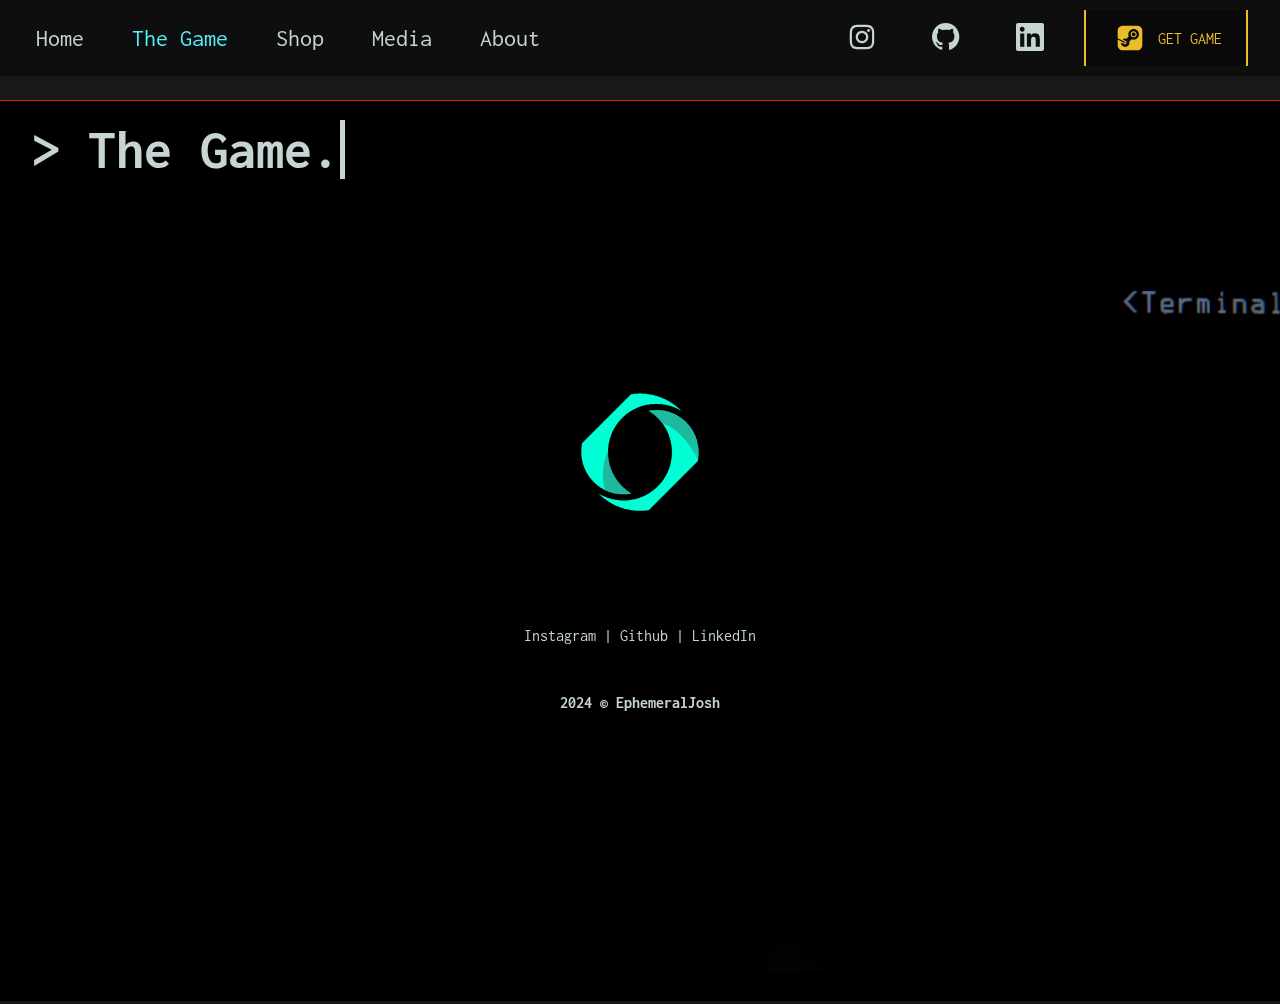
<file: pages/game.html>
<!DOCTYPE html>
<html lang="en">
<head>
    <meta charset="UTF-8">
    <meta name="viewport" content="width=device-width, initial-scale=1.0">
    <link rel="shortcut icon" href="../media/image/ephemeral_icon.png">
    <title>The Game | Ephemeral</title>
    

    <!-- Styles -->
    <link rel="stylesheet" href="../styles/styles.css">

    <!-- Fonts -->
    <link rel="preconnect" href="https://fonts.googleapis.com">
    <link rel="preconnect" href="https://fonts.gstatic.com" crossorigin>
    <link href="https://fonts.googleapis.com/css2?family=Inconsolata:wght@200..900&display=swap" rel="stylesheet">


</head>
<body>

    <header class="navbar"> 

        <section class="navbar__container">

            <div class="navbar__content">
            
                <button class="navbar__hamburger__button navbar__hamburger__button--open" type="button" tabindex="0">   
                    <svg class="navbar__icon navbar__icon--hamburger" x="10px" y="10px" width="100" height="100" viewBox="0 0 50 50">
                        <path d="M 0 9 L 0 11 L 50 11 L 50 9 Z M 0 24 L 0 26 L 50 26 L 50 24 Z M 0 39 L 0 41 L 50 41 L 50 39 Z"></path>
                    </svg>
                </button> 

                <!-- <button class="navbar__hamburger__button navbar__hamburger__button--close" type="button" tabindex="0">
                    <svg class="navbar__icon navbar__icon--hamburger" x="10px" y="10px" width="100" height="100" viewBox="0 0 460.775 460.775">
                        <path d="M285.08,230.397L456.218,59.27c6.076-6.077,6.076-15.911,0-21.986L423.511,4.565c-2.913-2.911-6.866-4.55-10.992-4.55  c-4.127,0-8.08,1.639-10.993,4.55l-171.138,171.14L59.25,4.565c-2.913-2.911-6.866-4.55-10.993-4.55  c-4.126,0-8.08,1.639-10.992,4.55L4.558,37.284c-6.077,6.075-6.077,15.909,0,21.986l171.138,171.128L4.575,401.505  c-6.074,6.077-6.074,15.911,0,21.986l32.709,32.719c2.911,2.911,6.865,4.55,10.992,4.55c4.127,0,8.08-1.639,10.994-4.55  l171.117-171.12l171.118,171.12c2.913,2.911,6.866,4.55,10.993,4.55c4.128,0,8.081-1.639,10.992-4.55l32.709-32.719  c6.074-6.075,6.074-15.909,0-21.986L285.08,230.397z"></path>
                    </svg>
                </button> -->
    
                <nav class="navbar__links">
                    <ul class="navbar__list">
                        <li class="navbar__item">
                            <a class="navbar__link" rel="noopener noreferrer" target="_self" href="../index.html">
                                Home
                            </a>
                        </li>
                        <li class="navbar__item">
                            <a class="navbar__link navbar__link--active" rel="noopener noreferrer" target="_self" href="./game.html">
                                The Game
                            </a>
                        </li>
                        <li class="navbar__item">
                            <a class="navbar__link" rel="noopener noreferrer" target="_self" href="./shop.html">
                                Shop
                            </a>
                        </li>
                        <li class="navbar__item">
                            <a class="navbar__link" rel="noopener noreferrer" target="_self" href="./media.html">
                                Media
                            </a>
                        </li>
                        <li class="navbar__item">
                            <a class="navbar__link" rel="noopener noreferrer" target="_self" href="./about.html">
                                About
                            </a>
                        </li>
                    </ul>
                </nav>
    
                <nav class="navbar__socials">
                    <ul class="navbar__list">
                        <li class="navbar__item">
                            <a class="navbar__social__link" title="instagram" href="https://www.instagram.com/iosh.aa/" target="_blank" rel="noopener noreferrer">
                                <svg class="navbar__icon navbar__icon--instagram" width="30px" height="30px" viewBox="0 0 448 512">
                                    <path d="M224.1 141c-63.6 0-114.9 51.3-114.9 114.9s51.3 114.9 114.9 114.9S339 319.5 339 255.9 287.7 141 224.1 141zm0 189.6c-41.1 0-74.7-33.5-74.7-74.7s33.5-74.7 74.7-74.7 74.7 33.5 74.7 74.7-33.6 74.7-74.7 74.7zm146.4-194.3c0 14.9-12 26.8-26.8 26.8-14.9 0-26.8-12-26.8-26.8s12-26.8 26.8-26.8 26.8 12 26.8 26.8zm76.1 27.2c-1.7-35.9-9.9-67.7-36.2-93.9-26.2-26.2-58-34.4-93.9-36.2-37-2.1-147.9-2.1-184.9 0-35.8 1.7-67.6 9.9-93.9 36.1s-34.4 58-36.2 93.9c-2.1 37-2.1 147.9 0 184.9 1.7 35.9 9.9 67.7 36.2 93.9s58 34.4 93.9 36.2c37 2.1 147.9 2.1 184.9 0 35.9-1.7 67.7-9.9 93.9-36.2 26.2-26.2 34.4-58 36.2-93.9 2.1-37 2.1-147.8 0-184.8zM398.8 388c-7.8 19.6-22.9 34.7-42.6 42.6-29.5 11.7-99.5 9-132.1 9s-102.7 2.6-132.1-9c-19.6-7.8-34.7-22.9-42.6-42.6-11.7-29.5-9-99.5-9-132.1s-2.6-102.7 9-132.1c7.8-19.6 22.9-34.7 42.6-42.6 29.5-11.7 99.5-9 132.1-9s102.7-2.6 132.1 9c19.6 7.8 34.7 22.9 42.6 42.6 11.7 29.5 9 99.5 9 132.1s2.7 102.7-9 132.1z"/>
                                </svg>
                            </a>
                        </li>
                        <li class="navbar__item">
                            <a class="navbar__social__link" title="github" href="https://github.com/IDJoshy" target="_blank" rel="noopener noreferrer">
                                <svg class="navbar__icon navbar__icon--github" width="30px" height="30px" viewBox="0 0 100 100">
                                    <path d="M48.854 0C21.839 0 0 22 0 49.217c0 21.756 13.993 40.172 33.405 46.69 2.427.49 3.316-1.059 3.316-2.362 0-1.141-.08-5.052-.08-9.127-13.59 2.934-16.42-5.867-16.42-5.867-2.184-5.704-5.42-7.17-5.42-7.17-4.448-3.015.324-3.015.324-3.015 4.934.326 7.523 5.052 7.523 5.052 4.367 7.496 11.404 5.378 14.235 4.074.404-3.178 1.699-5.378 3.074-6.6-10.839-1.141-22.243-5.378-22.243-24.283 0-5.378 1.94-9.778 5.014-13.2-.485-1.222-2.184-6.275.486-13.038 0 0 4.125-1.304 13.426 5.052a46.97 46.97 0 0 1 12.214-1.63c4.125 0 8.33.571 12.213 1.63 9.302-6.356 13.427-5.052 13.427-5.052 2.67 6.763.97 11.816.485 13.038 3.155 3.422 5.015 7.822 5.015 13.2 0 18.905-11.404 23.06-22.324 24.283 1.78 1.548 3.316 4.481 3.316 9.126 0 6.6-.08 11.897-.08 13.526 0 1.304.89 2.853 3.316 2.364 19.412-6.52 33.405-24.935 33.405-46.691C97.707 22 75.788 0 48.854 0z" />
                                </svg>
                            </a>
                        </li>
                        <li class="navbar__item">
                            <a class="navbar__social__link" title="linkedin" href="https://www.linkedin.com/in/joshua-auristondo-gonzales-b7a183304/" target="_blank" rel="noopener noreferrer">
                                <svg class="navbar__icon navbar__icon--linkedin" width="30px" height="30px" viewBox="0 0 256 256">
                                    <path d="M218.123122,218.127392 L180.191928,218.127392 L180.191928,158.724263 C180.191928,144.559023 179.939053,126.323993 160.463756,126.323993 C140.707926,126.323993 137.685284,141.757585 137.685284,157.692986 L137.685284,218.123441 L99.7540894,218.123441 L99.7540894,95.9665207 L136.168036,95.9665207 L136.168036,112.660562 L136.677736,112.660562 C144.102746,99.9650027 157.908637,92.3824528 172.605689,92.9280076 C211.050535,92.9280076 218.138927,118.216023 218.138927,151.114151 L218.123122,218.127392 Z M56.9550587,79.2685282 C44.7981969,79.2707099 34.9413443,69.4171797 34.9391618,57.260052 C34.93698,45.1029244 44.7902948,35.2458562 56.9471566,35.2436736 C69.1040185,35.2414916 78.9608713,45.0950217 78.963054,57.2521493 C78.9641017,63.090208 76.6459976,68.6895714 72.5186979,72.8184433 C68.3913982,76.9473153 62.7929898,79.26748 56.9550587,79.2685282 M75.9206558,218.127392 L37.94995,218.127392 L37.94995,95.9665207 L75.9206558,95.9665207 L75.9206558,218.127392 Z M237.033403,0.0182577091 L18.8895249,0.0182577091 C8.57959469,-0.0980923971 0.124827038,8.16056231 -0.001,18.4706066 L-0.001,237.524091 C0.120519052,247.839103 8.57460631,256.105934 18.8895249,255.9977 L237.033403,255.9977 C247.368728,256.125818 255.855922,247.859464 255.999,237.524091 L255.999,18.4548016 C255.851624,8.12438979 247.363742,-0.133792868 237.033403,0.000790807055"/>
                                </svg>
                            </a>
                        </li>
                    </ul>
                </nav>
    
                <a class="navbar__get" target="_blank" href="https://store.steampowered.com/">
                    <svg class="navbar__icon navbar__icon--get" viewBox="0 0 50 50">
                        <path d="M 12 3 C 7.04 3 3 7.04 3 12 L 3 25.390625 L 16.449219 32.109375 C 16.939219 32.349375 17.140625 32.949219 16.890625 33.449219 C 16.720625 33.799219 16.37 34 16 34 C 15.85 34 15.700781 33.970625 15.550781 33.890625 L 3 27.619141 L 3 38 C 3 42.96 7.04 47 12 47 L 38 47 C 42.96 47 47 42.96 47 38 L 47 12 C 47 7.04 42.96 3 38 3 L 12 3 z M 31.5 9 C 36.74 9 41 13.26 41 18.5 C 41 23.74 36.74 28 31.5 28 C 30.4 28 29.340078 27.819219 28.330078 27.449219 L 23.580078 31.029297 C 23.860078 31.819297 24 32.65 24 33.5 C 24 37.64 20.64 41 16.5 41 C 12.36 41 9 37.64 9 33.5 C 9 33.28 9.0095312 33.069375 9.0195312 32.859375 L 14.660156 35.679688 C 15.080156 35.889688 15.54 36 16 36 C 17.14 36 18.169688 35.359844 18.679688 34.339844 C 19.419687 32.859844 18.819844 31.060312 17.339844 30.320312 L 11.890625 27.589844 C 13.160625 26.589844 14.76 26 16.5 26 C 17.4 26 18.289141 26.160703 19.119141 26.470703 L 22.570312 21.75 C 22.190313 20.71 22 19.62 22 18.5 C 22 13.26 26.26 9 31.5 9 z M 31.5 13 C 28.474279 13 26 15.474279 26 18.5 C 26 21.525721 28.474279 24 31.5 24 C 34.525721 24 37 21.525721 37 18.5 C 37 15.474279 34.525721 13 31.5 13 z M 31.5 15 C 33.444841 15 35 16.555159 35 18.5 C 35 20.444841 33.444841 22 31.5 22 C 29.555159 22 28 20.444841 28 18.5 C 28 16.555159 29.555159 15 31.5 15 z"/>
                    </svg>
                    Get Game
                </a>
    
            </div>

            <div class="navbar__hamburger__container">
                    
            </div>

        </section>

    </header>

    <main class="main">
        
        <section class="main__container">

            <div class="main__content">
    
                <div class="game__container content__container">
    
                    <div id="page">
                        <div class="page__header">
                            <h1 class="game--header page__header--text"> 
                                > The Game.
                            </h1>
                        </div>    
                    </div>
    
                </div>
        
            </div> 

        </section>
    
    </main>

    <footer class="footer">

        <section class="footer__container">

            <div class="footer__content">

                <div class="footer__content__background">
                    <video class="footer__content__background__video" muted autoplay loop disablePictureInPicture = true>
                        <source src="../media/video/movie_002.mp4" type="video/mp4"> 
                    </video>
                </div>
    
                <img class="footer_content_icon" src="../media/image/ephemeral_icon.png" alt="Ephemeral Josh">
    
                <div class="footer__content__column">
                    <a class="footer__content__column__link" title="instagram" href="https://www.instagram.com/iosh.aa/" target="_blank" rel="noopener noreferrer"> Instagram </a>
                    <span class="footer__content__column__link--span">|</span>
                    <a class="footer__content__column__link" title="github" href="https://github.com/IDJoshy" target="_blank" rel="noopener noreferrer"> Github </a>
                    <span class="footer__content__column__link--span">|</span>
                    <a class="footer__content__column__link" title="linkedIn" href="https://www.linkedin.com/in/joshua-auristondo-gonzales-b7a183304/" target="_blank" rel="noopener noreferrer"> LinkedIn </a>
    
                    <h3 class="footer__content__text">2024  &#169; EphemeralJosh</h3>
                </div>
            </div> 

        </section>
        
    </footer>

</body>
</html>
</file>
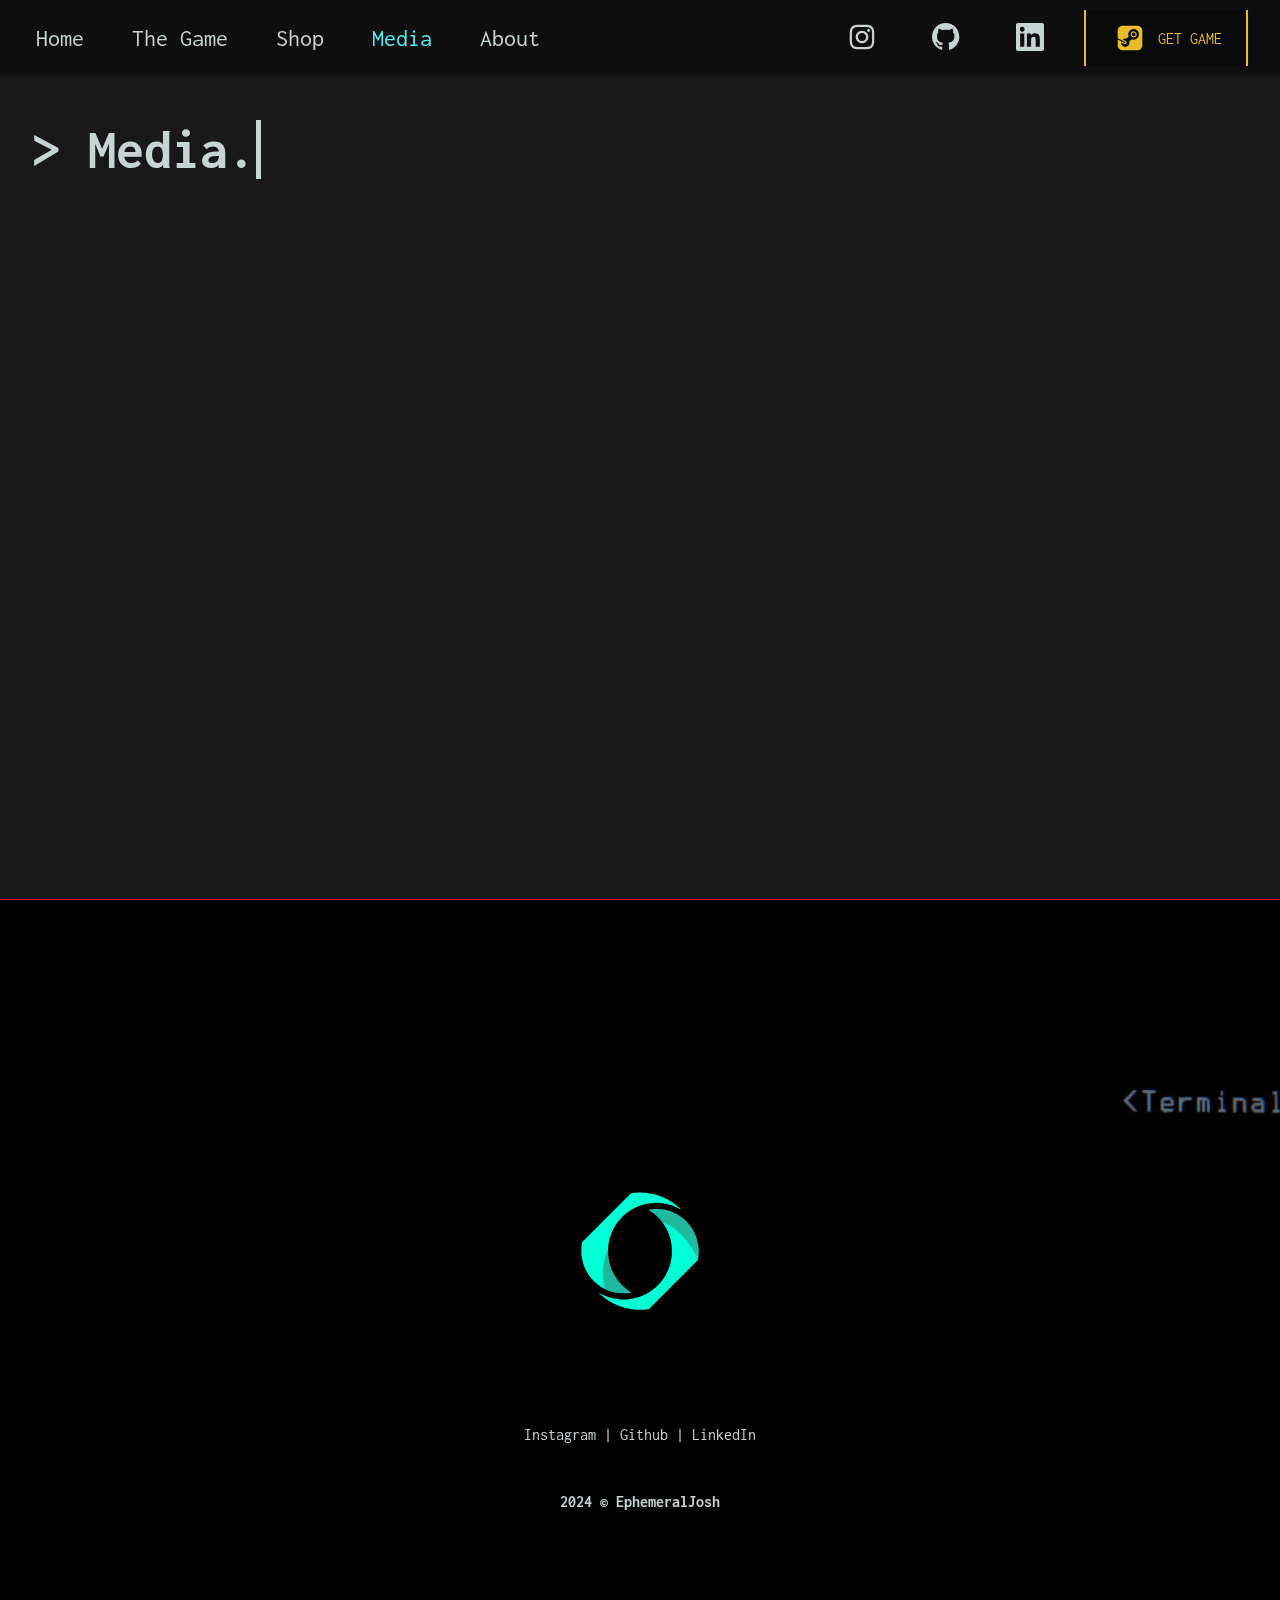
<file: pages/media.html>
<!DOCTYPE html>
<html lang="en">
<head>
    <meta charset="UTF-8">
    <meta name="viewport" content="width=device-width, initial-scale=1.0">
    <link rel="shortcut icon" href="../media/image/ephemeral_icon.png">
    <title>Media | Ephemeral</title>
    

    <!-- Styles -->
    <link rel="stylesheet" href="../styles/styles.css">

    <!-- Fonts -->
    <link rel="preconnect" href="https://fonts.googleapis.com">
    <link rel="preconnect" href="https://fonts.gstatic.com" crossorigin>
    <link href="https://fonts.googleapis.com/css2?family=Inconsolata:wght@200..900&display=swap" rel="stylesheet">


</head>
<body>

    <header class="navbar"> 

        <section class="navbar__container">

            <div class="navbar__content">
            
                <button class="navbar__hamburger__button navbar__hamburger__button--open" type="button" tabindex="0">   
                    <svg class="navbar__icon navbar__icon--hamburger" x="10px" y="10px" width="100" height="100" viewBox="0 0 50 50">
                        <path d="M 0 9 L 0 11 L 50 11 L 50 9 Z M 0 24 L 0 26 L 50 26 L 50 24 Z M 0 39 L 0 41 L 50 41 L 50 39 Z"></path>
                    </svg>
                </button> 

                <!-- <button class="navbar__hamburger__button navbar__hamburger__button--close" type="button" tabindex="0">
                    <svg class="navbar__icon navbar__icon--hamburger" x="10px" y="10px" width="100" height="100" viewBox="0 0 460.775 460.775">
                        <path d="M285.08,230.397L456.218,59.27c6.076-6.077,6.076-15.911,0-21.986L423.511,4.565c-2.913-2.911-6.866-4.55-10.992-4.55  c-4.127,0-8.08,1.639-10.993,4.55l-171.138,171.14L59.25,4.565c-2.913-2.911-6.866-4.55-10.993-4.55  c-4.126,0-8.08,1.639-10.992,4.55L4.558,37.284c-6.077,6.075-6.077,15.909,0,21.986l171.138,171.128L4.575,401.505  c-6.074,6.077-6.074,15.911,0,21.986l32.709,32.719c2.911,2.911,6.865,4.55,10.992,4.55c4.127,0,8.08-1.639,10.994-4.55  l171.117-171.12l171.118,171.12c2.913,2.911,6.866,4.55,10.993,4.55c4.128,0,8.081-1.639,10.992-4.55l32.709-32.719  c6.074-6.075,6.074-15.909,0-21.986L285.08,230.397z"></path>
                    </svg>
                </button> -->
    
                <nav class="navbar__links">
                    <ul class="navbar__list">
                        <li class="navbar__item">
                            <a class="navbar__link" rel="noopener noreferrer" target="_self" href="../index.html">
                                Home
                            </a>
                        </li>
                        <li class="navbar__item">
                            <a class="navbar__link" rel="noopener noreferrer" target="_self" href="./game.html">
                                The Game
                            </a>
                        </li>
                        <li class="navbar__item">
                            <a class="navbar__link" rel="noopener noreferrer" target="_self" href="./shop.html">
                                Shop
                            </a>
                        </li>
                        <li class="navbar__item">
                            <a class="navbar__link navbar__link--active" rel="noopener noreferrer" target="_self" href="./media.html">
                                Media
                            </a>
                        </li>
                        <li class="navbar__item">
                            <a class="navbar__link" rel="noopener noreferrer" target="_self" href="./about.html">
                                About
                            </a>
                        </li>
                    </ul>
                </nav>
    
                <nav class="navbar__socials">
                    <ul class="navbar__list">
                        <li class="navbar__item">
                            <a class="navbar__social__link" title="instagram" href="https://www.instagram.com/iosh.aa/" target="_blank" rel="noopener noreferrer">
                                <svg class="navbar__icon navbar__icon--instagram" width="30px" height="30px" viewBox="0 0 448 512">
                                    <path d="M224.1 141c-63.6 0-114.9 51.3-114.9 114.9s51.3 114.9 114.9 114.9S339 319.5 339 255.9 287.7 141 224.1 141zm0 189.6c-41.1 0-74.7-33.5-74.7-74.7s33.5-74.7 74.7-74.7 74.7 33.5 74.7 74.7-33.6 74.7-74.7 74.7zm146.4-194.3c0 14.9-12 26.8-26.8 26.8-14.9 0-26.8-12-26.8-26.8s12-26.8 26.8-26.8 26.8 12 26.8 26.8zm76.1 27.2c-1.7-35.9-9.9-67.7-36.2-93.9-26.2-26.2-58-34.4-93.9-36.2-37-2.1-147.9-2.1-184.9 0-35.8 1.7-67.6 9.9-93.9 36.1s-34.4 58-36.2 93.9c-2.1 37-2.1 147.9 0 184.9 1.7 35.9 9.9 67.7 36.2 93.9s58 34.4 93.9 36.2c37 2.1 147.9 2.1 184.9 0 35.9-1.7 67.7-9.9 93.9-36.2 26.2-26.2 34.4-58 36.2-93.9 2.1-37 2.1-147.8 0-184.8zM398.8 388c-7.8 19.6-22.9 34.7-42.6 42.6-29.5 11.7-99.5 9-132.1 9s-102.7 2.6-132.1-9c-19.6-7.8-34.7-22.9-42.6-42.6-11.7-29.5-9-99.5-9-132.1s-2.6-102.7 9-132.1c7.8-19.6 22.9-34.7 42.6-42.6 29.5-11.7 99.5-9 132.1-9s102.7-2.6 132.1 9c19.6 7.8 34.7 22.9 42.6 42.6 11.7 29.5 9 99.5 9 132.1s2.7 102.7-9 132.1z"/>
                                </svg>
                            </a>
                        </li>
                        <li class="navbar__item">
                            <a class="navbar__social__link" title="github" href="https://github.com/IDJoshy" target="_blank" rel="noopener noreferrer">
                                <svg class="navbar__icon navbar__icon--github" width="30px" height="30px" viewBox="0 0 100 100">
                                    <path d="M48.854 0C21.839 0 0 22 0 49.217c0 21.756 13.993 40.172 33.405 46.69 2.427.49 3.316-1.059 3.316-2.362 0-1.141-.08-5.052-.08-9.127-13.59 2.934-16.42-5.867-16.42-5.867-2.184-5.704-5.42-7.17-5.42-7.17-4.448-3.015.324-3.015.324-3.015 4.934.326 7.523 5.052 7.523 5.052 4.367 7.496 11.404 5.378 14.235 4.074.404-3.178 1.699-5.378 3.074-6.6-10.839-1.141-22.243-5.378-22.243-24.283 0-5.378 1.94-9.778 5.014-13.2-.485-1.222-2.184-6.275.486-13.038 0 0 4.125-1.304 13.426 5.052a46.97 46.97 0 0 1 12.214-1.63c4.125 0 8.33.571 12.213 1.63 9.302-6.356 13.427-5.052 13.427-5.052 2.67 6.763.97 11.816.485 13.038 3.155 3.422 5.015 7.822 5.015 13.2 0 18.905-11.404 23.06-22.324 24.283 1.78 1.548 3.316 4.481 3.316 9.126 0 6.6-.08 11.897-.08 13.526 0 1.304.89 2.853 3.316 2.364 19.412-6.52 33.405-24.935 33.405-46.691C97.707 22 75.788 0 48.854 0z" />
                                </svg>
                            </a>
                        </li>
                        <li class="navbar__item">
                            <a class="navbar__social__link" title="linkedin" href="https://www.linkedin.com/in/joshua-auristondo-gonzales-b7a183304/" target="_blank" rel="noopener noreferrer">
                                <svg class="navbar__icon navbar__icon--linkedin" width="30px" height="30px" viewBox="0 0 256 256">
                                    <path d="M218.123122,218.127392 L180.191928,218.127392 L180.191928,158.724263 C180.191928,144.559023 179.939053,126.323993 160.463756,126.323993 C140.707926,126.323993 137.685284,141.757585 137.685284,157.692986 L137.685284,218.123441 L99.7540894,218.123441 L99.7540894,95.9665207 L136.168036,95.9665207 L136.168036,112.660562 L136.677736,112.660562 C144.102746,99.9650027 157.908637,92.3824528 172.605689,92.9280076 C211.050535,92.9280076 218.138927,118.216023 218.138927,151.114151 L218.123122,218.127392 Z M56.9550587,79.2685282 C44.7981969,79.2707099 34.9413443,69.4171797 34.9391618,57.260052 C34.93698,45.1029244 44.7902948,35.2458562 56.9471566,35.2436736 C69.1040185,35.2414916 78.9608713,45.0950217 78.963054,57.2521493 C78.9641017,63.090208 76.6459976,68.6895714 72.5186979,72.8184433 C68.3913982,76.9473153 62.7929898,79.26748 56.9550587,79.2685282 M75.9206558,218.127392 L37.94995,218.127392 L37.94995,95.9665207 L75.9206558,95.9665207 L75.9206558,218.127392 Z M237.033403,0.0182577091 L18.8895249,0.0182577091 C8.57959469,-0.0980923971 0.124827038,8.16056231 -0.001,18.4706066 L-0.001,237.524091 C0.120519052,247.839103 8.57460631,256.105934 18.8895249,255.9977 L237.033403,255.9977 C247.368728,256.125818 255.855922,247.859464 255.999,237.524091 L255.999,18.4548016 C255.851624,8.12438979 247.363742,-0.133792868 237.033403,0.000790807055"/>
                                </svg>
                            </a>
                        </li>
                    </ul>
                </nav>
    
                <a class="navbar__get" target="_blank" href="https://store.steampowered.com/">
                    <svg class="navbar__icon navbar__icon--get" viewBox="0 0 50 50">
                        <path d="M 12 3 C 7.04 3 3 7.04 3 12 L 3 25.390625 L 16.449219 32.109375 C 16.939219 32.349375 17.140625 32.949219 16.890625 33.449219 C 16.720625 33.799219 16.37 34 16 34 C 15.85 34 15.700781 33.970625 15.550781 33.890625 L 3 27.619141 L 3 38 C 3 42.96 7.04 47 12 47 L 38 47 C 42.96 47 47 42.96 47 38 L 47 12 C 47 7.04 42.96 3 38 3 L 12 3 z M 31.5 9 C 36.74 9 41 13.26 41 18.5 C 41 23.74 36.74 28 31.5 28 C 30.4 28 29.340078 27.819219 28.330078 27.449219 L 23.580078 31.029297 C 23.860078 31.819297 24 32.65 24 33.5 C 24 37.64 20.64 41 16.5 41 C 12.36 41 9 37.64 9 33.5 C 9 33.28 9.0095312 33.069375 9.0195312 32.859375 L 14.660156 35.679688 C 15.080156 35.889688 15.54 36 16 36 C 17.14 36 18.169688 35.359844 18.679688 34.339844 C 19.419687 32.859844 18.819844 31.060312 17.339844 30.320312 L 11.890625 27.589844 C 13.160625 26.589844 14.76 26 16.5 26 C 17.4 26 18.289141 26.160703 19.119141 26.470703 L 22.570312 21.75 C 22.190313 20.71 22 19.62 22 18.5 C 22 13.26 26.26 9 31.5 9 z M 31.5 13 C 28.474279 13 26 15.474279 26 18.5 C 26 21.525721 28.474279 24 31.5 24 C 34.525721 24 37 21.525721 37 18.5 C 37 15.474279 34.525721 13 31.5 13 z M 31.5 15 C 33.444841 15 35 16.555159 35 18.5 C 35 20.444841 33.444841 22 31.5 22 C 29.555159 22 28 20.444841 28 18.5 C 28 16.555159 29.555159 15 31.5 15 z"/>
                    </svg>
                    Get Game
                </a>
    
            </div>

            <div class="navbar__hamburger__container">
                    
            </div>

        </section>

    </header>

    <main class="main">
        
        <section class="main__container">

            <div class="main__content">
    
                <div class="media__container content__container">
    
                    <div id="page">
                        <div class="page__header">
                            <h1 class="media--header page__header--text"> 
                                > Media.
                            </h1>
                        </div>    
                    </div>
    
                </div>
        
            </div> 

        </section>
    
    </main>

    <footer class="footer">

        <section class="footer__container">

            <div class="footer__content">

                <div class="footer__content__background">
                    <video class="footer__content__background__video" muted autoplay loop disablePictureInPicture = true>
                        <source src="../media/video/movie_002.mp4" type="video/mp4"> 
                    </video>
                </div>
    
                <img class="footer_content_icon" src="../media/image/ephemeral_icon.png" alt="Ephemeral Josh">
    
                <div class="footer__content__column">
                    <a class="footer__content__column__link" title="instagram" href="https://www.instagram.com/iosh.aa/" target="_blank" rel="noopener noreferrer"> Instagram </a>
                    <span class="footer__content__column__link--span">|</span>
                    <a class="footer__content__column__link" title="github" href="https://github.com/IDJoshy" target="_blank" rel="noopener noreferrer"> Github </a>
                    <span class="footer__content__column__link--span">|</span>
                    <a class="footer__content__column__link" title="linkedIn" href="https://www.linkedin.com/in/joshua-auristondo-gonzales-b7a183304/" target="_blank" rel="noopener noreferrer"> LinkedIn </a>
    
                    <h3 class="footer__content__text">2024  &#169; EphemeralJosh</h3>
                </div>
            </div> 

        </section>
        
    </footer>

</body>
</html>
</file>
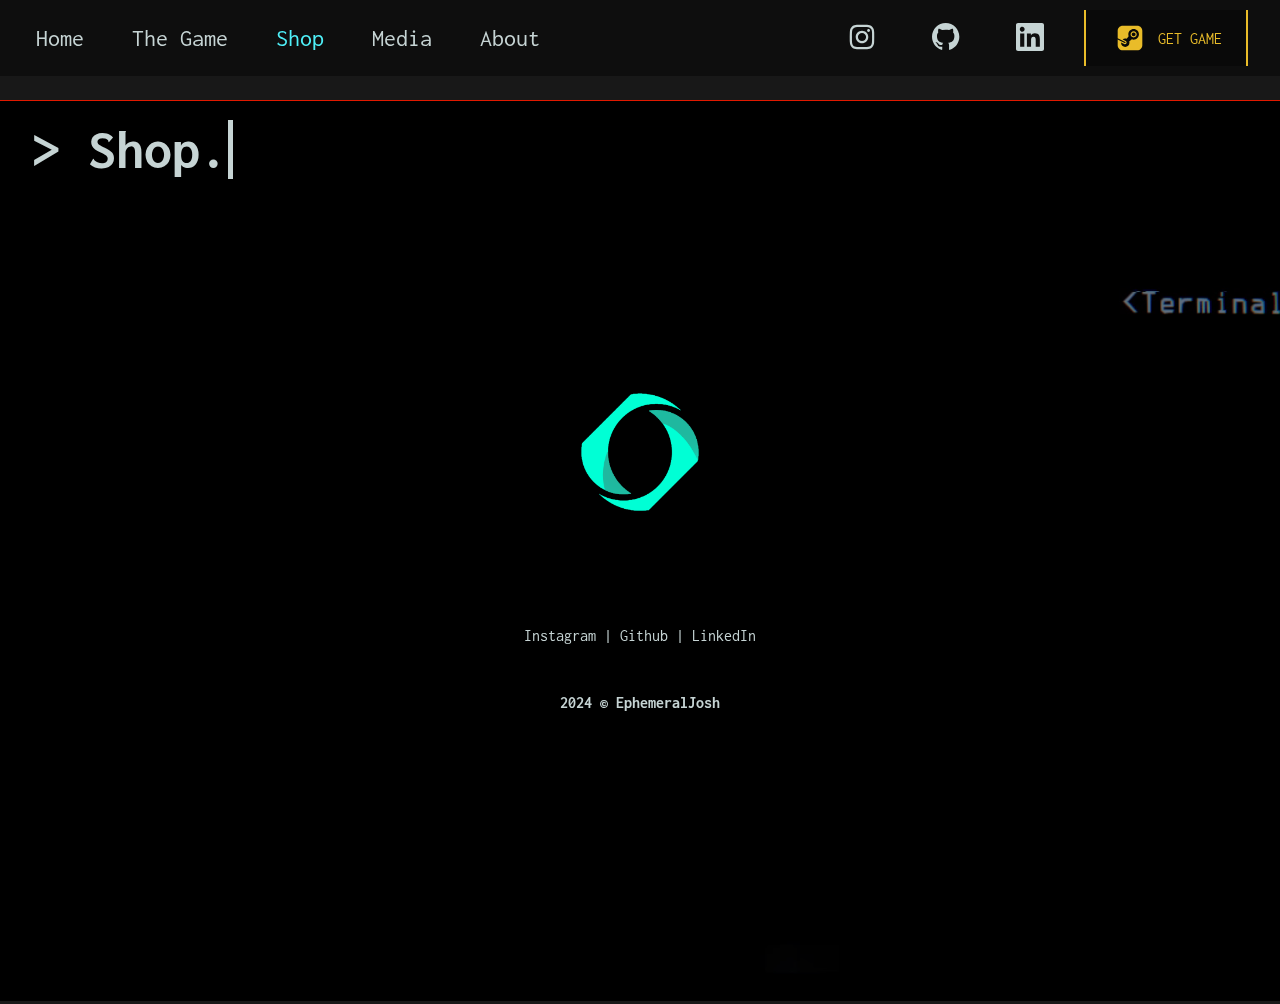
<file: pages/shop.html>
<!DOCTYPE html>
<html lang="en">
<head>
    <meta charset="UTF-8">
    <meta name="viewport" content="width=device-width, initial-scale=1.0">
    <link rel="shortcut icon" href="../media/image/ephemeral_icon.png">
    <title>Shop | Ephemeral</title>
    

    <!-- Styles -->
    <link rel="stylesheet" href="../styles/styles.css">

    <!-- Fonts -->
    <link rel="preconnect" href="https://fonts.googleapis.com">
    <link rel="preconnect" href="https://fonts.gstatic.com" crossorigin>
    <link href="https://fonts.googleapis.com/css2?family=Inconsolata:wght@200..900&display=swap" rel="stylesheet">


</head>
<body>

    <header class="navbar"> 

        <section class="navbar__container">

            <div class="navbar__content">
            
                <button class="navbar__hamburger__button navbar__hamburger__button--open" type="button" tabindex="0">   
                    <svg class="navbar__icon navbar__icon--hamburger" x="10px" y="10px" width="100" height="100" viewBox="0 0 50 50">
                        <path d="M 0 9 L 0 11 L 50 11 L 50 9 Z M 0 24 L 0 26 L 50 26 L 50 24 Z M 0 39 L 0 41 L 50 41 L 50 39 Z"></path>
                    </svg>
                </button> 

                <!-- <button class="navbar__hamburger__button navbar__hamburger__button--close" type="button" tabindex="0">
                    <svg class="navbar__icon navbar__icon--hamburger" x="10px" y="10px" width="100" height="100" viewBox="0 0 460.775 460.775">
                        <path d="M285.08,230.397L456.218,59.27c6.076-6.077,6.076-15.911,0-21.986L423.511,4.565c-2.913-2.911-6.866-4.55-10.992-4.55  c-4.127,0-8.08,1.639-10.993,4.55l-171.138,171.14L59.25,4.565c-2.913-2.911-6.866-4.55-10.993-4.55  c-4.126,0-8.08,1.639-10.992,4.55L4.558,37.284c-6.077,6.075-6.077,15.909,0,21.986l171.138,171.128L4.575,401.505  c-6.074,6.077-6.074,15.911,0,21.986l32.709,32.719c2.911,2.911,6.865,4.55,10.992,4.55c4.127,0,8.08-1.639,10.994-4.55  l171.117-171.12l171.118,171.12c2.913,2.911,6.866,4.55,10.993,4.55c4.128,0,8.081-1.639,10.992-4.55l32.709-32.719  c6.074-6.075,6.074-15.909,0-21.986L285.08,230.397z"></path>
                    </svg>
                </button> -->
    
                <nav class="navbar__links">
                    <ul class="navbar__list">
                        <li class="navbar__item">
                            <a class="navbar__link" rel="noopener noreferrer" target="_self" href="../index.html">
                                Home
                            </a>
                        </li>
                        <li class="navbar__item">
                            <a class="navbar__link" rel="noopener noreferrer" target="_self" href="./game.html">
                                The Game
                            </a>
                        </li>
                        <li class="navbar__item">
                            <a class="navbar__link navbar__link--active" rel="noopener noreferrer" target="_self" href="./shop.html">
                                Shop
                            </a>
                        </li>
                        <li class="navbar__item">
                            <a class="navbar__link" rel="noopener noreferrer" target="_self" href="./media.html">
                                Media
                            </a>
                        </li>
                        <li class="navbar__item">
                            <a class="navbar__link" rel="noopener noreferrer" target="_self" href="./about.html">
                                About
                            </a>
                        </li>
                    </ul>
                </nav>
    
                <nav class="navbar__socials">
                    <ul class="navbar__list">
                        <li class="navbar__item">
                            <a class="navbar__social__link" title="instagram" href="https://www.instagram.com/iosh.aa/" target="_blank" rel="noopener noreferrer">
                                <svg class="navbar__icon navbar__icon--instagram" width="30px" height="30px" viewBox="0 0 448 512">
                                    <path d="M224.1 141c-63.6 0-114.9 51.3-114.9 114.9s51.3 114.9 114.9 114.9S339 319.5 339 255.9 287.7 141 224.1 141zm0 189.6c-41.1 0-74.7-33.5-74.7-74.7s33.5-74.7 74.7-74.7 74.7 33.5 74.7 74.7-33.6 74.7-74.7 74.7zm146.4-194.3c0 14.9-12 26.8-26.8 26.8-14.9 0-26.8-12-26.8-26.8s12-26.8 26.8-26.8 26.8 12 26.8 26.8zm76.1 27.2c-1.7-35.9-9.9-67.7-36.2-93.9-26.2-26.2-58-34.4-93.9-36.2-37-2.1-147.9-2.1-184.9 0-35.8 1.7-67.6 9.9-93.9 36.1s-34.4 58-36.2 93.9c-2.1 37-2.1 147.9 0 184.9 1.7 35.9 9.9 67.7 36.2 93.9s58 34.4 93.9 36.2c37 2.1 147.9 2.1 184.9 0 35.9-1.7 67.7-9.9 93.9-36.2 26.2-26.2 34.4-58 36.2-93.9 2.1-37 2.1-147.8 0-184.8zM398.8 388c-7.8 19.6-22.9 34.7-42.6 42.6-29.5 11.7-99.5 9-132.1 9s-102.7 2.6-132.1-9c-19.6-7.8-34.7-22.9-42.6-42.6-11.7-29.5-9-99.5-9-132.1s-2.6-102.7 9-132.1c7.8-19.6 22.9-34.7 42.6-42.6 29.5-11.7 99.5-9 132.1-9s102.7-2.6 132.1 9c19.6 7.8 34.7 22.9 42.6 42.6 11.7 29.5 9 99.5 9 132.1s2.7 102.7-9 132.1z"/>
                                </svg>
                            </a>
                        </li>
                        <li class="navbar__item">
                            <a class="navbar__social__link" title="github" href="https://github.com/IDJoshy" target="_blank" rel="noopener noreferrer">
                                <svg class="navbar__icon navbar__icon--github" width="30px" height="30px" viewBox="0 0 100 100">
                                    <path d="M48.854 0C21.839 0 0 22 0 49.217c0 21.756 13.993 40.172 33.405 46.69 2.427.49 3.316-1.059 3.316-2.362 0-1.141-.08-5.052-.08-9.127-13.59 2.934-16.42-5.867-16.42-5.867-2.184-5.704-5.42-7.17-5.42-7.17-4.448-3.015.324-3.015.324-3.015 4.934.326 7.523 5.052 7.523 5.052 4.367 7.496 11.404 5.378 14.235 4.074.404-3.178 1.699-5.378 3.074-6.6-10.839-1.141-22.243-5.378-22.243-24.283 0-5.378 1.94-9.778 5.014-13.2-.485-1.222-2.184-6.275.486-13.038 0 0 4.125-1.304 13.426 5.052a46.97 46.97 0 0 1 12.214-1.63c4.125 0 8.33.571 12.213 1.63 9.302-6.356 13.427-5.052 13.427-5.052 2.67 6.763.97 11.816.485 13.038 3.155 3.422 5.015 7.822 5.015 13.2 0 18.905-11.404 23.06-22.324 24.283 1.78 1.548 3.316 4.481 3.316 9.126 0 6.6-.08 11.897-.08 13.526 0 1.304.89 2.853 3.316 2.364 19.412-6.52 33.405-24.935 33.405-46.691C97.707 22 75.788 0 48.854 0z" />
                                </svg>
                            </a>
                        </li>
                        <li class="navbar__item">
                            <a class="navbar__social__link" title="linkedin" href="https://www.linkedin.com/in/joshua-auristondo-gonzales-b7a183304/" target="_blank" rel="noopener noreferrer">
                                <svg class="navbar__icon navbar__icon--linkedin" width="30px" height="30px" viewBox="0 0 256 256">
                                    <path d="M218.123122,218.127392 L180.191928,218.127392 L180.191928,158.724263 C180.191928,144.559023 179.939053,126.323993 160.463756,126.323993 C140.707926,126.323993 137.685284,141.757585 137.685284,157.692986 L137.685284,218.123441 L99.7540894,218.123441 L99.7540894,95.9665207 L136.168036,95.9665207 L136.168036,112.660562 L136.677736,112.660562 C144.102746,99.9650027 157.908637,92.3824528 172.605689,92.9280076 C211.050535,92.9280076 218.138927,118.216023 218.138927,151.114151 L218.123122,218.127392 Z M56.9550587,79.2685282 C44.7981969,79.2707099 34.9413443,69.4171797 34.9391618,57.260052 C34.93698,45.1029244 44.7902948,35.2458562 56.9471566,35.2436736 C69.1040185,35.2414916 78.9608713,45.0950217 78.963054,57.2521493 C78.9641017,63.090208 76.6459976,68.6895714 72.5186979,72.8184433 C68.3913982,76.9473153 62.7929898,79.26748 56.9550587,79.2685282 M75.9206558,218.127392 L37.94995,218.127392 L37.94995,95.9665207 L75.9206558,95.9665207 L75.9206558,218.127392 Z M237.033403,0.0182577091 L18.8895249,0.0182577091 C8.57959469,-0.0980923971 0.124827038,8.16056231 -0.001,18.4706066 L-0.001,237.524091 C0.120519052,247.839103 8.57460631,256.105934 18.8895249,255.9977 L237.033403,255.9977 C247.368728,256.125818 255.855922,247.859464 255.999,237.524091 L255.999,18.4548016 C255.851624,8.12438979 247.363742,-0.133792868 237.033403,0.000790807055"/>
                                </svg>
                            </a>
                        </li>
                    </ul>
                </nav>
    
                <a class="navbar__get" target="_blank" href="https://store.steampowered.com/">
                    <svg class="navbar__icon navbar__icon--get" viewBox="0 0 50 50">
                        <path d="M 12 3 C 7.04 3 3 7.04 3 12 L 3 25.390625 L 16.449219 32.109375 C 16.939219 32.349375 17.140625 32.949219 16.890625 33.449219 C 16.720625 33.799219 16.37 34 16 34 C 15.85 34 15.700781 33.970625 15.550781 33.890625 L 3 27.619141 L 3 38 C 3 42.96 7.04 47 12 47 L 38 47 C 42.96 47 47 42.96 47 38 L 47 12 C 47 7.04 42.96 3 38 3 L 12 3 z M 31.5 9 C 36.74 9 41 13.26 41 18.5 C 41 23.74 36.74 28 31.5 28 C 30.4 28 29.340078 27.819219 28.330078 27.449219 L 23.580078 31.029297 C 23.860078 31.819297 24 32.65 24 33.5 C 24 37.64 20.64 41 16.5 41 C 12.36 41 9 37.64 9 33.5 C 9 33.28 9.0095312 33.069375 9.0195312 32.859375 L 14.660156 35.679688 C 15.080156 35.889688 15.54 36 16 36 C 17.14 36 18.169688 35.359844 18.679688 34.339844 C 19.419687 32.859844 18.819844 31.060312 17.339844 30.320312 L 11.890625 27.589844 C 13.160625 26.589844 14.76 26 16.5 26 C 17.4 26 18.289141 26.160703 19.119141 26.470703 L 22.570312 21.75 C 22.190313 20.71 22 19.62 22 18.5 C 22 13.26 26.26 9 31.5 9 z M 31.5 13 C 28.474279 13 26 15.474279 26 18.5 C 26 21.525721 28.474279 24 31.5 24 C 34.525721 24 37 21.525721 37 18.5 C 37 15.474279 34.525721 13 31.5 13 z M 31.5 15 C 33.444841 15 35 16.555159 35 18.5 C 35 20.444841 33.444841 22 31.5 22 C 29.555159 22 28 20.444841 28 18.5 C 28 16.555159 29.555159 15 31.5 15 z"/>
                    </svg>
                    Get Game
                </a>
    
            </div>

            <div class="navbar__hamburger__container">
                    
            </div>

        </section>

    </header>

    <main class="main">
        
        <section class="main_container">
        
            <div class="main_content">
        
                <div class="shop__container content__container">
        
                    <div id="page">
                        <div class="page__header">
                            <h1 class="shop--header page__header--text"> 
                                > Shop.
                            </h1>
                        </div>    
                    </div>
                </div>
        
            </div>
        
        </section>
    </main>

    <footer class="footer">

        <section class="footer__container">

            <div class="footer__content">

                <div class="footer__content__background">
                    <video class="footer__content__background__video" muted autoplay loop disablePictureInPicture = true>
                        <source src="../media/video/movie_002.mp4" type="video/mp4"> 
                    </video>
                </div>
    
                <img class="footer_content_icon" src="../media/image/ephemeral_icon.png" alt="Ephemeral Josh">
    
                <div class="footer__content__column">
                    <a class="footer__content__column__link" title="instagram" href="https://www.instagram.com/iosh.aa/" target="_blank" rel="noopener noreferrer"> Instagram </a>
                    <span class="footer__content__column__link--span">|</span>
                    <a class="footer__content__column__link" title="github" href="https://github.com/IDJoshy" target="_blank" rel="noopener noreferrer"> Github </a>
                    <span class="footer__content__column__link--span">|</span>
                    <a class="footer__content__column__link" title="linkedIn" href="https://www.linkedin.com/in/joshua-auristondo-gonzales-b7a183304/" target="_blank" rel="noopener noreferrer"> LinkedIn </a>
    
                    <h3 class="footer__content__text">2024  &#169; EphemeralJosh</h3>
                </div>
            </div> 

        </section>
        
    </footer>



</body>
</html>
</file>
<file: styled/styles.css>
/* #region default values */

*
{
    padding: 0;
    margin: 0;
    box-sizing: border-box;
    text-decoration: none
}

:root 
{
    --color-highlight: #c6d4d4;
    --color-shadow: #181818;
    --color-red: #e11900;
    --color-yellow: #e9bc29;
    --color-green: #00a441;
    --page-width: 100vw;
    --page-title-length: 0;
}

html
{
    scroll-behavior: auto;
    -webkit-font-smoothing: antialiased;
}

div
{
    display: block;
    unicode-bidi: isolate
}

body
{
    font-family: Inconsolata, Helvetica, Arial, Lucida, sans-serif, Nunito Sans;
    background-color: var(--color-shadow,#181818);
    color: var(--color-highlight, #dadad1);
    overflow-x: hidden
}

span
{
    user-select: none;
}

/* #endregion */

/* #region navbar */

.navbar_container
{
    height: var(--nav-height);
    width: 100vw;
    position: fixed;
    top: 0;
    left: 0;
    z-index: 10;
    --nav-height: 4.75rem;
    align-content: center;
}

.navbar_container::before
{
    position: fixed;
    top: 0;
    left: 0;
    width: 100%;
    height: var(--nav-height);
    display: block;
    content: "";
    z-index: -1;
    backdrop-filter: blur(2.4px);
    background-color: rgba(0, 0, 0, .4)
}

.navbar_container
.navbar_content
{
    display: grid;
    grid-template-areas: "hamburger get";
    grid-template-columns: repeat(2, auto);
    grid-template-rows: auto;
}

.navbar_container
.navbar_content
.navbar_hamburger
{
    background: none;
    border: none;
    cursor: pointer;
    grid-area: hamburger;
    height: var(--nav-height);
    justify-self: flex-start;
    align-self: flex-start;
    padding: 0 1.125rem;
}

.navbar_icon
{
    color: var(--color-highlight, #dadad1);
    fill: var(--color-highlight, #dadad1);
    cursor: pointer;
    width: 2.5rem;
    height: 1.75rem
}

.navbar_list
{
    padding-left: 1.125rem;
}

.navbar_link
{
    font-family: Inconsolata;
    font-size: x-large;
    text-decoration: none;
    color: var(--color-highlight);
}

.navbar_item 
{
    display: inline;
    list-style: none;
    padding: 0 1.125rem;
}

.navbar_get
{ 
    grid-area: get;
    align-self: center;
    justify-self: end;
    margin-right: 1.125rem;
    padding: .875rem 1.5rem;

    font-size: 1.1em;
    text-transform: uppercase;
    cursor: pointer;
    color: var(--color-yellow);
    background: rgba(0, 0, 0, .3);
    border: .125rem solid;
    border-right: .375rem solid;
    display: inline-flex;
    gap: .5rem;
    align-items: center;
}

.navbar_container
.navbar_content 
.navbar_links
{
    grid-area: links;
    height: 100%;
    width: 100%;
}

.navbar_container
.navbar_content 
.navbar_socials
{
    grid-area: socials;
    height: 100%;
    width: 100%;
}

/* Media queries */

@media only screen and (min-width: 1080px) 
{
    .navbar_container
    .navbar_content
    {
        display: grid;
        grid-template-areas: "links socials get";
        grid-template-rows: 1fr;
        grid-template-columns: 1fr auto auto;
        column-gap: 1rem;
    }

    .navbar_links
    {
        display: flex;
        align-items: center;
    }

    .navbar_socials
    {
        display: flex;
        align-items: center;
    }

    .navbar_hamburger
    {
        display: none;
    }   

}

@media only screen and (max-width: 1080px)
{
    .navbar_links
    {
        display: none;
    }
    .navbar_socials
    {
        display: none;
    }
}

/* #endregion */

/* #region content */

.content_container
{
    padding: 50px 25px;
    height: 100vh;
    width: 100%;
    border-bottom: .1rem solid;
    border-color: #e11900;
    overflow: hidden;
}

.content-header
{
    font-size: 2.5em;
    text-align: center;
    color: var(--color-yellow);
}

.content-subtitle
{
    font-size: 1.125em;
    text-align: center;
    color: #4ff0f8;
}

.text-heading
{
    font-size: 1.25em;
    text-transform: uppercase;
    text-align: center;
    color: #7de2d2;
}

.text-explanation
{
    font-size: 1em;
    text-align: center;
    color: white;
}

.image-container
{
    display: flex;
    justify-content: center;
}

/* #endregion */

/* #region index.html */

    /* #region front */

    .front_container
    {
        height: 100vh;
        width: 100%;
        display: flex;
        flex-direction: column;
        align-items: center;
        justify-content: center;
        gap: 50px;
        overflow: hidden;
    }

    .front_pretitle-text
    {
        font-family: Inconsolata;
        font-size: 1.25em;
        text-align: center;
        padding: 0px 10px;
        color: #aaf9fa;
    }

    #front_title-text
    {
        font-family: Inconsolata;
        font-size: 4.5em;
        font-weight: 900;
        text-align: center;
        text-shadow: red -1px 0,
                    cyan 1px 0;
    }

    .front_trailer
    {
        background: rgba(0, 0, 0, .3);
        cursor: pointer;
        font-size: 1em;

        border: none; 

        border-top: .125rem solid var(--color-red);
        border-bottom: .125rem solid var(--color-red);

        color: #c6d4d4;
        width: 150px;
        height: 60px;
    }

    .front_background-container
    {
        position: absolute;
        filter: brightness(.25);
        height: 100vh;
        width: 100vw;
        z-index: -1;
    }

    .front_background-video
    {
        object-fit: cover;
        height: 100%;
        width: 100%;
    }

    /* Media queries */

    @media screen and (max-width: 979px)
    {
        .front_pretitle-text
        {
            font-size: 1.2em;
        }

        #front_title-text
        {
            font-size: 4em;
        }
    }

    @media screen and (max-width: 767px)
    {
        .front_pretitle-text
        {
            font-size: .85em;
        }

        #front_title-text
        {
            font-size: 3.25em;
        }
    }

    @media screen and (max-width: 480px)
    {
        #front_title-text
        {
            font-size: 2.5em;
        }
    }

    /* #endregion */

    /* #region news */

    .news_container
    {
        display: flex;
        justify-content: center;
        align-items: center;
        height: 75px;
        width: 100%;
        background-color: black;
    }

    .news-text
    {
        font-size: 1.15em;
        font-family: "Nunito Sans", sans-serif;
        text-align: center;
        color: var(--color-red);
    }

    @media screen and (max-width: 767px)
    {
        .news-text
        {
            font-size: .75em;
        }
    }

    /* #endregion */

    /* #region feature */

    .feature_content
    {
        display: flex;
        flex-direction: column;
        min-width: 100%;
        padding: 2.5rem 0;
        row-gap: 1.25rem;
    }

    .feature_column_container
    {
        display: grid;
        grid-template-columns: 1fr 1fr 1fr;
        grid-template-rows: none;
        column-gap: 1rem;
        align-content: center;
    }

    .feature_column
    {
        justify-content: flex-start;
        display: flex;
        flex-direction: column;
        margin: 0 auto;
        max-width: 400px;
        padding: 1rem;
        row-gap: 2rem;
    }

    .feature-text
    {
        font-size: 1.75em;
        text-align: center;
        padding: 10px;
        color: var(--color-yellow);
    }

    .feature-image
    {
        width: 250px;
        height: 250px;
        border: 1px solid white;
    }

    @media screen and (max-width: 979px)
    {
        .feature_container
        {
            height: 1750px;
            width: 100%;
        }

        .feature-text
        {
            font-size: 1.55em;
        }

        .feature-heading
        {
            font-size: 1.25em;
        }

        .feature-explanation
        {
            font-size: 1em;
        }

        .feature_column_container
        {
            display: grid;
            grid-template-columns: 1fr;
            grid-template-rows: 1fr 1fr 1fr;
            row-gap: 2.5rem;
            align-content: center;
        }
    
    }

    @media screen and (max-width: 480px)
    {
        .feature-text
        {
            font-size: 1.25em;
        }

        .feature-heading
        {
            font-size: 1.15em;
        }

        .feature-explanation
        {
            font-size: .95em;
        }
    
    }

    /* #endregion */

    /* #region roadmap */

    .roadmap_content
    {
        display: flex;
        flex-direction: column;
        min-width: 100%;
        padding: 4rem 0;
        row-gap: 1.25rem;
    }

    .roadmap_column_container
    {
        padding-top: 35px;
        display: grid;
        grid-template-columns: 1fr 1fr 1fr 1fr 1fr;
        grid-template-rows: none;
        column-gap: 1rem;
    }

    .roadmap_column
    {
        display: flex;
        flex-direction: column;
        margin: 0 auto;
        max-width: 400px;
        row-gap: 2rem;
        justify-content: flex-start;
    }

    .roadmap-image
    {
        width: 200px;
        height: 200px;
        border: 1px solid white;
    }

    .roadmap-heading
    {
        text-align: center;
        font-size: 1.25em;
        color: #7de2d2;
    }

    .roadmap-explanation
    {
        font-size: 1.1em;
        text-align: center;
        color: white;
    }

    @media screen and (max-width: 1200px)
    {
        .roadmap_container
        {
            height: 2250px;
            width: 100%;
        }

        .roadmap_column_container
        {
            display: grid;
            grid-template-columns: 1fr;
            grid-template-rows: 1fr 1fr 1fr 1fr 1fr;
            row-gap: 2.5rem;
        }

        .roadmap-heading 
        {
            font-size: 1.45em;
        }

        .roadmap-explanation 
        {
            font-size: 1.2em;
        }

    }

    @media screen and (max-width: 480px)
    {
        .roadmap-heading 
        {
            font-size: 1.2em;
        }

        .roadmap-explanation 
        {
            font-size: 1em;
        }

        .roadmap_column_container
        {
            padding-top: 20px;
        }
    }

    /* #endregion */

    /* #region requirements */

    .requirements_content
    {
        display: flex;
        flex-direction: column;
        min-width: 100%;
        padding: 4rem 0;
        row-gap: 3rem;
    }

    .requirements-text
    {
        padding-top: 100px;
        font-size: 2.5rem;
        text-align: center;
        color: var(--color-red);
    }

    @media screen and (max-width: 568px)
    {
        .requirements-text-title
        {
            font-size: 2em;
        }
    }

    @media screen and (max-width: 420px)
    {
        .requirements-text-title
        {
            font-size: 1.45em;
        }
    }
    /* #endregion */

/* #endregion */

/* #region game.html */

.game-title
{
    --page-title-length: 11;
}

/* #endregion */

/* #region media.html */

.media-title
{
    --page-title-length: 8;
}

/* #endregion */

/* #region shop.html */

.shop-title
{
    --page-title-length: 7;
}

/* #endregion */

/* #region about.html */

.about-title
{
    --page-title-length: 8;
}

/* #endregion */

/* #region footer */

.footer_container
.footer_content
{
    display: grid;
    grid-template-areas: 
    "Ephemeral_icon" 
    "footer_link" 
    "footer_text";
    height: 100vh;
    justify-items: center;
    align-content: center;
}

.Ephemeral_icon
{
    grid-area: Ephemeral_icon;
    width: 150px;
    height: 150px;
}

.footer_link
{
    font-family: Inconsolata;
    font-size: 1rem;
    color: var(--color-highlight);
}

.footer_column
{
    grid-area: footer_link;
    padding-top: 100px;
}

.footer_text
{
    grid-area: footer_text;
    font-size: 1rem;
    text-align: center;
    padding-top: 50px;
    padding-bottom: 15px;
}

.footer_background-container
{
    position: absolute;
    filter: brightness(.5);
    height: 100vh;
    width: 100vw;
    z-index: -1;
}

.footer_background-video
{
    object-fit: cover;
    height: 100%;
    width: 100%;
}

/* #endregion */

/* Pages */

#page_title-container
{
    position: absolute;
    padding-top: 100px;
    padding-left: 75px;
}

.page-title-text
{
    font-size: 3.5em;
    text-align: left;
    user-select: none;
    width: 100%;
    white-space: nowrap;
    overflow: hidden;

    border-right: 5px solid;

    animation: 
        typing .75s steps(var(--page-title-length)),
        cursor .4s step-end infinite alternate;
}

@media screen and (max-width: 568px)
{
    .page-title-text
    {
        font-size: 3.25em;
    }
}

@media screen and (max-width: 480px)
{
    .page-title-text
    {
        font-size: 2.5em;
    }

    #page_title-container
    {
        padding-left: 20px;
    }  
}

/* cursor blink */
@keyframes cursor
{
    50% {border-color: transparent}
}

/* typing */
@keyframes typing
{
    from {width: 0}
}
</file>
<file: styles/styles.css>
/* #region default values */

*
{
    padding: 0;
    margin: 0;
    box-sizing: border-box;
    text-decoration: none
}

:root 
{
    --color-default: #c6d4d4;
    --color-red: #e11900;
    --color-yellow: #e9bc29;
    --color-green: #00a441;
    --page-title-length: 0;
}

html
{
    scroll-behavior: auto;
    -webkit-font-smoothing: antialiased;
}

div
{
    display: block;
    unicode-bidi: isolate
}

body
{
    font-family: Inconsolata, Helvetica, Arial, Lucida, sans-serif, Nunito Sans;
    background-color: var(--color-shadow,#181818);
    color: var(--color-default, #dadad1);
    overflow-x: hidden
}

/* #endregion */

/* #region navbar */

.navbar__container
{
    --nav-height: 4.75rem;
    position: fixed;
    top: 0;
    left: 0;
    height: var(--nav-height);
    width: 100vw;
    z-index: 10;
    align-content: center;
}

.navbar__container:before
{
    display: block;
    position: fixed;
    top: 0;
    left: 0;
    height: var(--nav-height);
    width: 100%;
    content: "";
    z-index: -1;
    backdrop-filter: blur(2.4px);
    background-color: rgba(0, 0, 0, .4)
}

.navbar__container
.navbar__content
{
    display: grid;
    grid-template-areas: "hamburger get";
    grid-template-columns: repeat(2, auto);
    grid-template-rows: auto;
}

.navbar__list
{
    padding-left: 1.125rem;
}

.navbar__link
{
    font-family: Inconsolata;
    font-size: x-large;
    text-decoration: none;
    color: var(--color-default);
}

.navbar__link:hover
{
    color: var(--color-yellow);
}

.navbar__link--active
{
    color: #4ff0f8;
}

.navbar__item 
{
    display: inline;
    list-style: none;
    padding: 0 1.125rem;
}

.navbar__container
.navbar__content 
.navbar__links
{
    grid-area: links;
    height: 100%;
    width: 100%;
}

.navbar__container
.navbar__content 
.navbar__socials
{
    grid-area: socials;
    height: 100%;
    width: 100%;
}

.navbar__get
{ 
    grid-area: get;
    align-self: center;
    justify-self: end;
    margin-right: 2rem;
    padding: .875rem 1.5rem;

    display: inline-flex;
    gap: .5rem;
    align-items: center;

    cursor: pointer;
    color: var(--color-yellow);
    background: rgba(0, 0, 0, .3);
    border-left: .125rem solid;
    border-right: .125rem solid;

    font-size: 1em;
    text-transform: uppercase;
}

.navbar__hamburger__button
{
    grid-area: hamburger;
    background: none;
    border: none;
    cursor: pointer;
    width: var(--nav-height);
    height: var(--nav-height);
    justify-self: flex-start;
    padding: 0 1.125rem;
}

.navbar__icon
{
    fill: var(--color-default, #dadad1);
    cursor: pointer;
    width: 2.5rem;
    height: 1.75rem;
}

.navbar__icon--get
{
    fill: #e9bc29;
}

.navbar__icon--hamburger:hover
{
    fill: #e9bc29;
    width: 35px;
    height: 35px;
    transition: .15s;
}

.navbar__icon--instagram:hover
{
    fill: #ee2a7b;
    transition: .25s;
}

.navbar__icon--github:hover
{
    fill: white;
    transition: .25s;
}

.navbar__icon--linkedin:hover
{
    fill: #0e76a8;
    transition: .25s;
}

/* Media queries */

@media only screen and (max-width: 1080px)
{
    .navbar__links
    {
        display: none;
    }
    .navbar__socials
    {
        display: none;
    }
}

@media only screen and (min-width: 1080px) 
{
    .navbar__container
    .navbar__content
    {
        display: grid;
        grid-template-areas: "links socials get";
        grid-template-rows: 1fr;
        grid-template-columns: 1fr auto auto;
        column-gap: 1rem;
    }

    .navbar__links
    {
        display: flex;
        align-items: center;
    }

    .navbar__socials
    {
        display: flex;
        align-items: center;
    }

    .navbar__hamburger__button
    {
        display: none;
    }   

}

/* #endregion */

/* #region content */

.content__container
{
    padding: 50px 25px;
    height: 100%;
    width: 100%;
    border-bottom: .1rem solid;
    border-color: #e11900;
    overflow: hidden;
}

.content--header
{
    font-size: 2.5em;
    text-align: center;
    color: var(--color-yellow);
}

.content--subtitle
{
    margin-top: 50px;
    font-size: 1.125em;
    padding: 0px 15px;
    text-align: center;
    color: #4ff0f8;
}

.card--heading
{
    font-size: 1.25em;
    text-transform: uppercase;
    text-align: center;
    color: #7de2d2;
}

.card--explanation
{
    font-size: 1em;
    text-align: center;
    color: white;
}

/* #region media queries */

    @media screen and (max-width: 1024px) 
    {
        .content__container
        {
            padding: 50px 10px;
        }    
    }

    /* Tablet */
    @media screen and (min-width: 768px) and (max-width: 1023px)
    {
        .content--header
        {
            font-size: 2.75em;
        }

        .content--subtitle
        {
            font-size: 1.5em;
        }
    }

    /* Laptop */
    @media screen and (min-width: 1024px) and (max-width: 1439px)
    {
        .content--header
        {
            font-size: 2.75em;
        }

        .content--subtitle
        {
            font-size: 1.5em;
        }
    }

    /* Laptop Large */
    @media screen and (min-width: 1440px) and (max-width: 2559px)
    {
        .content--header
        {
            font-size: 3em;
        }

        .content--subtitle
        {
            font-size: 1.75em;
        }
    }

    /* 4K */    
    @media screen and (min-width: 2560px)
    {
        .content--header
        {
            font-size: 4.5em;
        }

        .content--subtitle
        {
            font-size: 2.5em;
        }
    }
    
/* #endregion */

/* #endregion */

/* #region index.html */

    /* #region front */

    .front__container
    {
        display: flex;
        flex-direction: column;
        align-items: center;
        justify-content: center;
        height: 100vh;
        width: 100%;
        gap: 35px;
        overflow: hidden;
    }

    .front--pretitle
    {
        font-family: Inconsolata;
        font-size: 1em;
        text-align: center;
        padding: 0px 10px;
        color: #aaf9fa;
    }

    #front--title
    {
        font-family: Inconsolata;
        font-size: 2.5em;
        font-weight: 900;
        text-align: center;
        text-shadow: red -1px 0,
                    cyan 1px 0;
    }

    .front--trailer
    {
        display: inline-flex;
        justify-content: center;
        align-items: center;
        text-align: center;
        
        background: rgba(0, 0, 0, .3);
        cursor: pointer;
        
        border-top: .125rem solid var(--color-red);
        border-bottom: .125rem solid var(--color-red);

        font-size: 0.95em;
        color: var(--color-red);
        text-transform: uppercase;
        width: 125px;
        height: 50px;
    }

    .front__background
    {
        position: absolute;
        filter: brightness(.25);
        height: 100vh;
        width: 100vw;
        z-index: -1;
    }

    .front__background--video
    {
        object-fit: cover;
        height: 100%;
        width: 100%;
    }

    /* #region Media queries */

        /* Mobile Landscape */
        @media screen and (max-height: 425px)
        {
            .front__container
            {
                gap: 30px;
            }

            .front--pretitle
            {
                margin-top: 50px;
            }
        }

        /* Mobile Medium */
        @media screen and (min-width: 375px) and (max-width: 424px)
        {
            .front--pretitle
            {
                font-size: 1.15em;
            }

            #front--title
            {
                font-size: 2.75em;
            }

            .front--trailer
            {
                width: 140px;
                height: 60px;

                font-size: 1em;
            }
        }

        /* Mobile Large */
        @media screen and (min-width: 425px) and (max-width: 767px)
        {
            .front--pretitle
            {
                font-size: 1.25em;
            }

            #front--title
            {
                font-size: 3em;
            }

            .front--trailer
            {
                width: 150px;
                height: 65px;

                font-size: 1.1em;
            }
        }

        /* Tablet */
        @media screen and (min-width: 768px) and (max-width: 1023px)
        {
            .front--pretitle
            {
                font-size: 1.5em;
            }

            #front--title
            {
                font-size: 3.75em;
            }

            .front--trailer
            {
                width: 150px;
                height: 65px;
                font-size: 1.15em;
            }
        }

        /* Laptop */
        @media screen and (min-width: 1024px) and (max-width: 1439px)
        {
            .front__container
            {
                gap: 50px
            }

            .front--pretitle
            {
                font-size: 1.65em;
            }

            #front--title
            {
                font-size: 4em;
            }

            .front--trailer
            {
                width: 165px;
                height: 70px;
                font-size: 1.25em;
            }
        }

        /* Laptop Large */
        @media screen and (min-width: 1440px) and (max-width: 2559px)
        {
            .front__container
            {
                gap: 65px
            }

            .front--pretitle
            {
                font-size: 2.25em;
            }

            #front--title
            {
                font-size: 5.5em;
            }

            .front--trailer
            {
                width: 200px;
                height: 75px;
                font-size: 1.5em;
            }
        }

        /* 4K */
        @media screen and (min-width: 2560px)
        {
            .front__container
            {
                gap: 65px
            }

            .front--pretitle
            {
                font-size: 2.75em;
            }

            #front--title
            {
                font-size: 6em;
            }

            .front--trailer
            {
                width: 250px;
                height: 100px;
                font-size: 2em;
            }
        }
        
    /* #endregion */
    
    /* #endregion */

    /* #region news */

    .news__container
    {
        display: flex;
        justify-content: center;
        align-items: center;
        height: 75px;
        width: 100%;
        background-color: black;
    }

    .news--text
    {
        font-size: 1.15em;
        font-family: "Nunito Sans", sans-serif;
        text-align: center;
        color: var(--color-red);
    }

    @media screen and (max-width: 767px)
    {
        .news--text
        {
            font-size: .75em;
        }
    }

    /* #endregion */

    /* #region feature */

    .feature__content
    {
        display: flex;
        flex-direction: column;
        align-items: center;
        width: 100%;
        padding: 2.5rem 0px;
        row-gap: 1.25rem;
    }

    .feature__columns
    {
        display: grid;
        grid-template-columns: 1fr;
        grid-template-rows: 1fr 1fr 1fr;
        row-gap: 2.5rem;
        align-content: center;
    }

    .feature__column
    {
        justify-content: flex-start;
        display: flex;
        flex-direction: column;
        width: 300px;
        padding: 1rem;
        row-gap: 2rem;
    }

    .feature--text
    {
        font-size: 1.5em;
        text-align: center;
        padding: 10px;
        color: var(--color-yellow);
    }

    .feature__image__container
    {
        display: flex;
        justify-content: center;
    }

    .feature--image
    {
        width: 250px;
        height: 250px;
        border: 1px solid white;
    }

    /* #region Media queries */

        /* Mobile Medium */
        @media screen and (min-width: 375px) and (max-width: 767px)
        {   
            .feature__content
            {
                row-gap: 1.5rem;
            }
        
            .feature--text
            {
                font-size: 1.75em;
            }

            .feature--image
            {
                width: 275px;
                height: 275px;
            }
        }

        /* Tablet */
        @media screen and (min-width: 768px) and (max-width: 1023px)
        {
            .feature__content
            {
                row-gap: 2rem;
            }
        
            .feature--text
            {
                font-size: 1.75em;
            }

            .feature--image
            {
                width: 300px;
                height: 300px;
            }
        }

        /* Desktop */
        @media screen and (min-width: 1024px)
        {

            .feature--text
            {
                margin-top: 25px;
            }

            .feature__columns
            {
                display: grid;
                grid-template-columns: 1fr 1fr 1fr;
                grid-template-rows: none;
                column-gap: 1rem;
                align-content: center;
            }

        }

        /* Laptop */
        @media screen and (min-width: 1024px) and (max-width: 1439px)
        {
            .feature__content
            {
                row-gap: 2.5rem;
            }

            .feature--heading
            {
                font-size: 1.3em
            }

            .feature--explanation
            {
                font-size: 1.15em
            }
        }

        /* Laptop Large */
        @media screen and (min-width: 1440px) and (max-width: 2559px)
        {
            .feature__content
            {
                row-gap: 3.5rem;
            }

            .feature--text
            {
                font-size: 2em;
            }

            .feature__columns
            {
                column-gap: 5rem;
            }

            .feature--heading
            {
                font-size: 1.35em
            }

            .feature--explanation
            {
                font-size: 1.25em
            }

            .feature--image
            {
                width: 300px;
                height: 300px;
            }
        }

        /* 4K */
        @media screen and (min-width: 2560px)
        {
            .feature__content
            {
                row-gap: 7.5rem;
            }
                
            .feature__column
            {
                width: 500px
            }

            .feature--text
            {
                font-size: 3em;
            }

            .feature__columns
            {
                column-gap: 15rem;
            }

            .feature--heading
            {
                font-size: 2.5em
            }

            .feature--explanation
            {
                font-size: 1.75em
            }

            .feature--image
            {
                width: 400px;
                height: 400px;
            }
            
        }
        
    /* #endregion */

    /* #endregion */

    /* #region roadmap */

    .roadmap__content
    {
        display: flex;
        flex-direction: column;
        align-items: center;
        width: 100%;
        padding: 4rem 0;
        row-gap: 2.5rem;
    }

    .roadmap__columns
    {
        margin-top: 35px;
        padding: 0px 15px;
        display: grid;
        grid-template-columns: 1fr;
        grid-template-rows: 1fr 1fr 1fr 1fr 1fr;
        row-gap: 3rem;
    }

    .roadmap__column
    {
        display: flex;
        flex-direction: column;
        padding: 0px 15px;
        width: 290px;
        row-gap: 2rem;
        justify-content: flex-start;
        align-items: center;
    }

    .roadmap__image__container
    {
        position: relative;
        width: 175px;
        height: 175px;
        border: 1px solid white;
        overflow: hidden;
    }

    .roadmap--progress--check
    {
        position: absolute;
        width: 100%;
        height: 100%;
        left: 0;
        right: 0;
        z-index: -1;
    }

    .roadmap--progress
    {
        position: static;
        width: 100%;
        height: 100%;
    }

    .roadmap--progress:hover
    {
        opacity: .1;
        transition: .25s;
    }

    .roadmap--heading
    {
        text-align: center;
        font-size: 1.25em;
        color: #7de2d2;
    }

    .roadmap--explanation
    {
        font-size: 1.1em;
        text-align: center;
        color: white;
    }

        /* #region Media queries */

        @media screen and (min-width: 1024px)
        {
            .roadmap__columns
            {
                padding: 25px 0px;
                grid-template-columns: 1fr 1fr 1fr 1fr 1fr;
                grid-template-rows: none;
                column-gap: 0rem;
            }
        }

        /* Laptop */
        @media screen and (min-width: 1024px) and (max-width: 1439px)
        {
            .roadmap__column
            {
                height: 275px;
                width: 200px;
                row-gap: 1.25rem;
            }

            .roadmap__image__container
            {
                width: 150px;
                height: 150px;
            }

            .roadmap--heading
            {
                font-size: 1em;
            }

            .roadmap--explanation
            {
                font-size: 1em;
            }
        }

        /* Laptop Large */
        @media screen and (min-width: 1440px) and (max-width: 2559px)
        {
            .roadmap__columns
            {
                column-gap: 2rem;
            }

            .roadmap__column
            {
                height: 100%;
                width: 250px;
                row-gap: 2.5rem;
            }

            .roadmap__image__container
            {
                width: 200px;
                height: 200px;
            }

            .roadmap--heading
            {
                font-size: 1.5em;
            }

            .roadmap--explanation
            {
                font-size: 1.25em;
            }
        }

        /* 4K */
        @media screen and (min-width: 2560px)
        {
            .roadmap__columns
            {
                column-gap: 2rem;
            }

            .roadmap__column
            {
                height: 100%;
                width: 400px;
                row-gap: 2.5rem;
            }

            .roadmap__image__container
            {
                width: 300px;
                height: 300px;
            }

            .roadmap--heading
            {
                font-size: 2em;
            }

            .roadmap--explanation
            {
                font-size: 1.75em;
            }
        }
        
    /* #endregion */

    /* #endregion */

    /* #region requirements */

    .requirements_content
    {
        display: flex;
        flex-direction: column;
        min-width: 100%;
        padding: 4rem 0;
        row-gap: 3rem;
    }

    .requirements--text
    {
        padding-top: 100px;
        font-size: 2.5rem;
        text-align: center;
        color: var(--color-red);
    }

    .requirements_background-container
    {
        position: absolute;
        height: 100%;
        width: 100%;
        z-index: -1;
    }

    @media screen and (max-width: 568px)
    {
        .requirements--header
        {
            font-size: 2em;
        }
    }

    @media screen and (max-width: 420px)
    {
        .requirements--header
        {
            font-size: 1.45em;
        }
    }
    /* #endregion */

/* #endregion */

/* #region game.html */

.game--header
{
    --page-title-length: 11;
}

/* #endregion */

/* #region media.html */

.media--header
{
    --page-title-length: 8;
}

.media__container
{
    height: 100vh;
}

/* #endregion */

/* #region shop.html */

.shop--header
{
    --page-title-length: 7;
}

/* #endregion */

/* #region about.html */

.about--header
{
    --page-title-length: 8;
}

.about__personal
{
    display: flex;
    flex-direction: column;
    justify-content: center;
    align-items: center;
    gap: 50px;
    width: 100%;
    height: 100%;
}

.about__personal__introduction
{
    display: flex;
    flex-direction: column;
    justify-content: center;
    gap: 1.5em;
    width: 275px;
    height: 100%;   
    padding: 15px 15px;
    background-color: rgba(0,0,0,.1);
    margin-bottom: 50px;
}

.about__personal--portrait
{
    margin-top: 150px;
    width: 275px;
    height: 275px;
    border-radius: 50%;
}

.about__personal__introduction--header
{
    text-align: center;
    font-size: 1em;
}

.about__personal__introduction--paragraph
{
    text-align: justify;
    font-size: .95em;
}    

/* #region Media queries */

    /* Mobile Medium */
    @media screen and (min-width: 375px) and (max-width: 424px)
    {
        .about__personal--portrait
        {
            width: 300px;
            height: 300px;
        }

        .about__personal__introduction
        {
            width: 325px;
        }
    }

    /* Mobile Large */
    @media screen and (min-width: 425px) and (max-width: 767px)
    {
        .about__personal--portrait
        {
            width: 325px;
            height: 325px;
        }

        .about__personal__introduction
        {
            width: 400px;
        }
    }

    @media screen and (min-width: 768px) 
    {
        .about__personal
        {
            display: grid;
            grid-template-areas: "about__personal__introduction about__personal--portrait";
            justify-content: center;
            align-items: center;
            gap: 50px;
            width: 100%;
            height: 100%;
        }

        .about__personal__introduction
        {
            margin-top: 175px;
            grid-area: about__personal__introduction;
            width: 400px;
            height: 275px;
        }

        .about__personal--portrait
        {
            grid-area: about__personal--portrait;
            width: 225px;
            height: 225px;
            margin-top: 0px;
            margin-bottom: 75px;
        }

        .about__personal__introduction--header
        {
            text-align: left;
        }
    }

    /* Tablet */
    @media screen and (min-width: 768px) and (max-width: 1023px)
    {
        .about__personal__introduction--header
        {
            font-size: .95em;
        }
        
        .about__personal__introduction--paragraph
        {
            font-size: .8em;
        }  
    }

    /* Laptop */
    @media screen and (min-width: 1024px) and (max-width: 1439px)
    {
        .about__personal
        {
            gap: 125px;
        }

        .about__personal__introduction
        {
            width: 450px;
            height: 300px;
        }

        .about__personal--portrait
        {
            width: 275px;
            height: 275px;
        }

        .about__personal__introduction--header
        {
            font-size: 1.15em;
        }
        
        .about__personal__introduction--paragraph
        {
            font-size: 1em;
        }  
    }

    /* Laptop Large */
    @media screen and (min-width: 1440px) and (max-width: 2559px)
    {
        .about__personal
        {
            gap: 150px;
        }

        .about__personal__introduction
        {
            margin-top: 250px;
            width: 650px;
            height: 300px;
        }

        .about__personal--portrait
        {
            width: 325px;
            height: 325px;
            margin-right: 50px;
        }

        .about__personal__introduction--header
        {
            font-size: 1.25em;
        }
        
        .about__personal__introduction--paragraph
        {
            font-size: 1.15em;
        }
    }

    /* 4K */
    @media screen and (min-width: 2560px)
    {
        .about__personal
        {
            gap: 275px;
        }

        .about__personal__introduction
        {
            margin: 400px 0px 300px 0px;
            width: 1100px;
            height: 700px;
            padding: 25px 25px;
        }

        .about__personal--portrait
        {
            width: 650px;
            height: 650px;
            margin-bottom: 400px;
            margin-right: 100px;
        }

        .about__personal__introduction--header
        {
            font-size: 2.75em;
        }
        
        .about__personal__introduction--paragraph
        {
            font-size: 2.5em;
        }
    }

/* #endregion */

/* #endregion */

/* #region footer */

.footer__container
.footer__content
{
    display: flex;
    flex-direction: column;
    height: 100vh;
    justify-content : center;
    align-items: center;
}

.footer_content_icon
{
    width: 150px;
    height: 150px;
}

.footer__content__column__link
{
    font-family: Inconsolata;
    font-size: 1rem;
    color: var(--color-default);
}

.footer__content__column__link--span
{
    user-select: none;
}

.footer__content__column
{
    margin-top: 100px;
}

.footer__content__text
{
    font-size: 1rem;
    text-align: center;
    margin-top: 50px;
    margin-bottom: 15px;
}

.footer__content__background
{
    position: absolute;
    filter: brightness(.5);
    height: 100vh;
    width: 100vw;
    z-index: -1;
}

.footer__content__background__video
{
    object-fit: cover;
    height: 100%;
    width: 100%;
}

@media screen and (max-height: 481px)
{
    .footer__content__column
    {
        margin-top: 25px;
    }

    .footer__content__text
    {
        margin-top: 25px;
        margin-bottom: 0px;
    }
}

@media screen and (min-width: 2560px)
{
    .footer_content_icon
    {
        width: 350px;
        height: 350px;
    }

    .footer__content__column__link
    {
        font-size: 2.25rem;
    }

    .footer__content__text
    {
        font-size: 2.5rem;
    }
}

/* #endregion */

/* #region pages */

#page
{
    position: fixed;
    top: 7.5rem;
    left: 2rem;
    z-index: 10;
}

.page__header
{
    height: auto;
}

.page__header--text
{
    font-size: 3.5em;
    text-align: left;
    user-select: none;
    width: 100%;
    white-space: nowrap;
    overflow: hidden;

    border-right: 5px solid;

    animation: 
        typing .75s steps(var(--page-title-length)),
        cursor .4s step-end infinite alternate;
}

@media screen and (max-width: 568px)
{
    .page__header--text
    {
        font-size: 3.25em;
    }
}

@media screen and (max-width: 480px)
{
    .page__header--text
    {
        font-size: 2.5em;
    }

}

@media screen and (min-width: 2259px)
{
    .page__header--text
    {
        font-size: 5em;
    }

}

/* #endregion */

/* #region animations */

    /* cursor blink */
    @keyframes cursor
    {
        50% {border-color: transparent}
    }

    /* typing */
    @keyframes typing
    {
        from {width: 0}
    }

/* #endregion */
</file>
